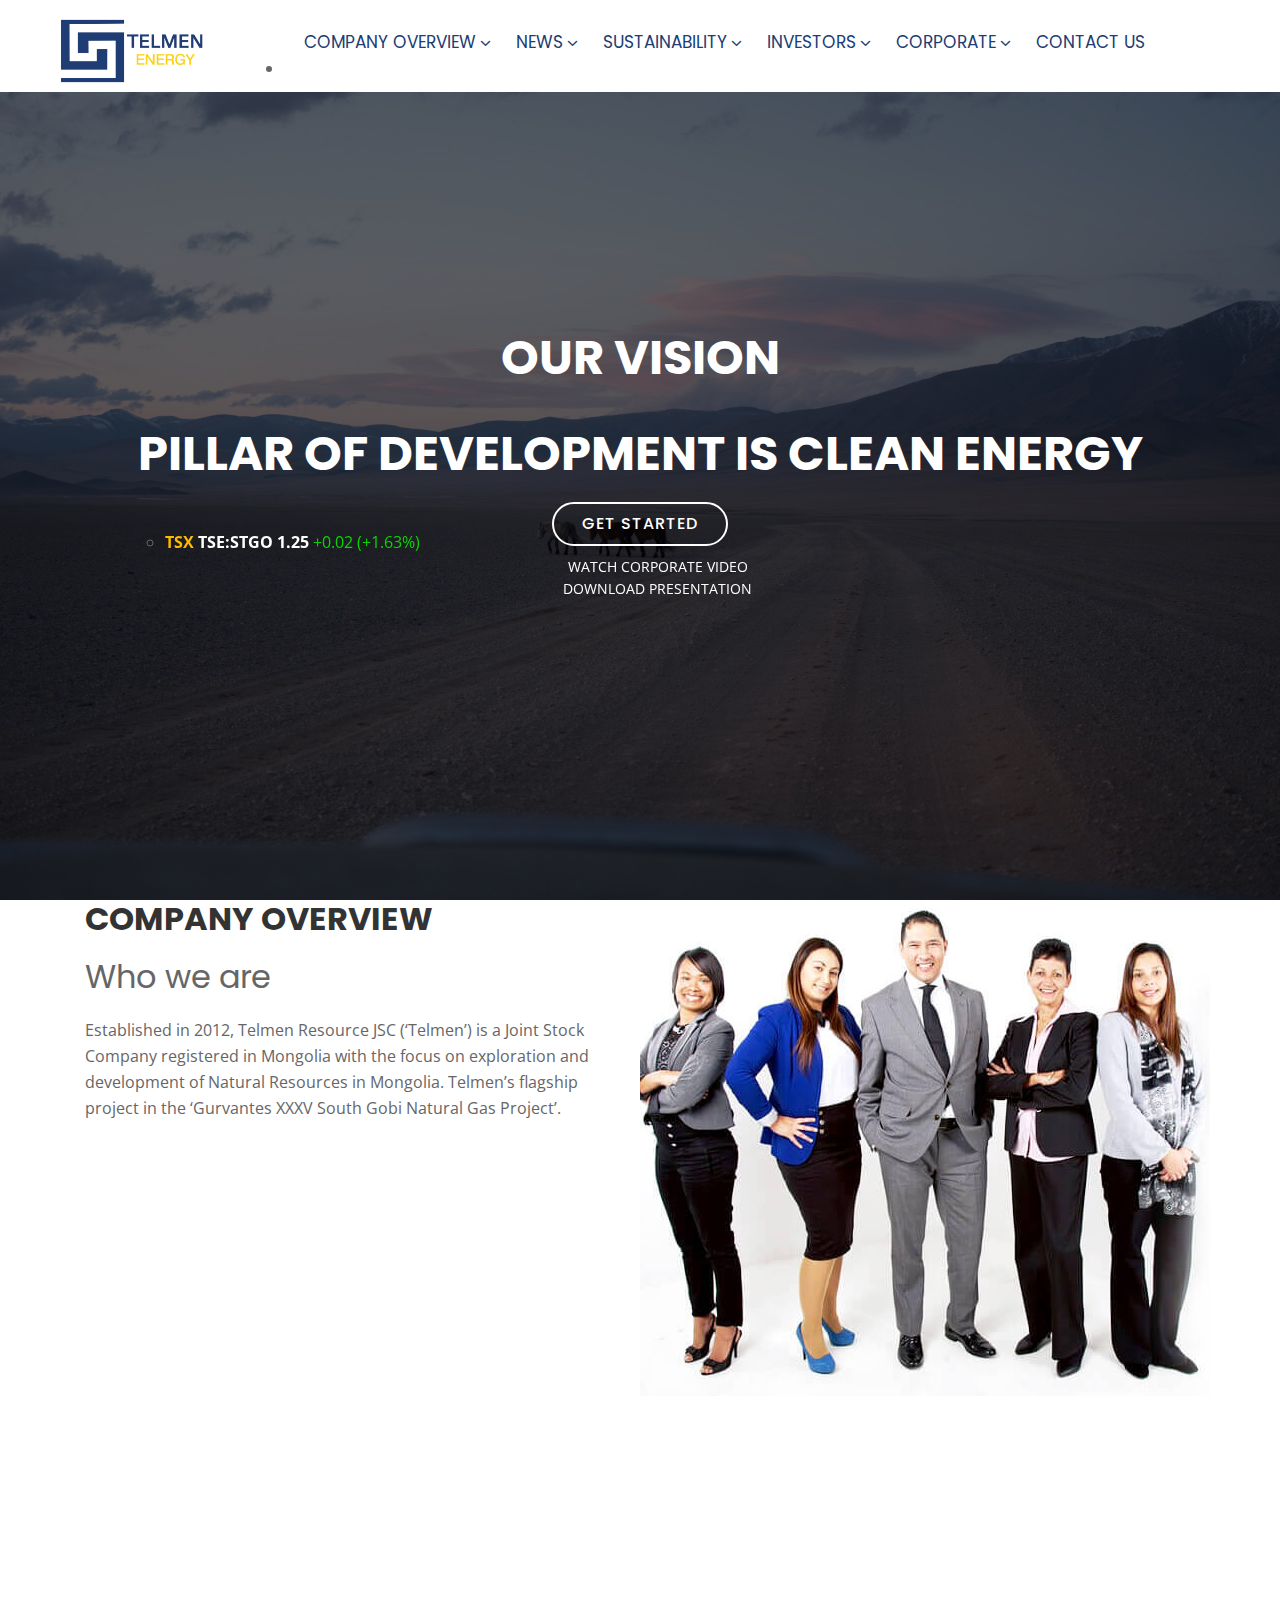
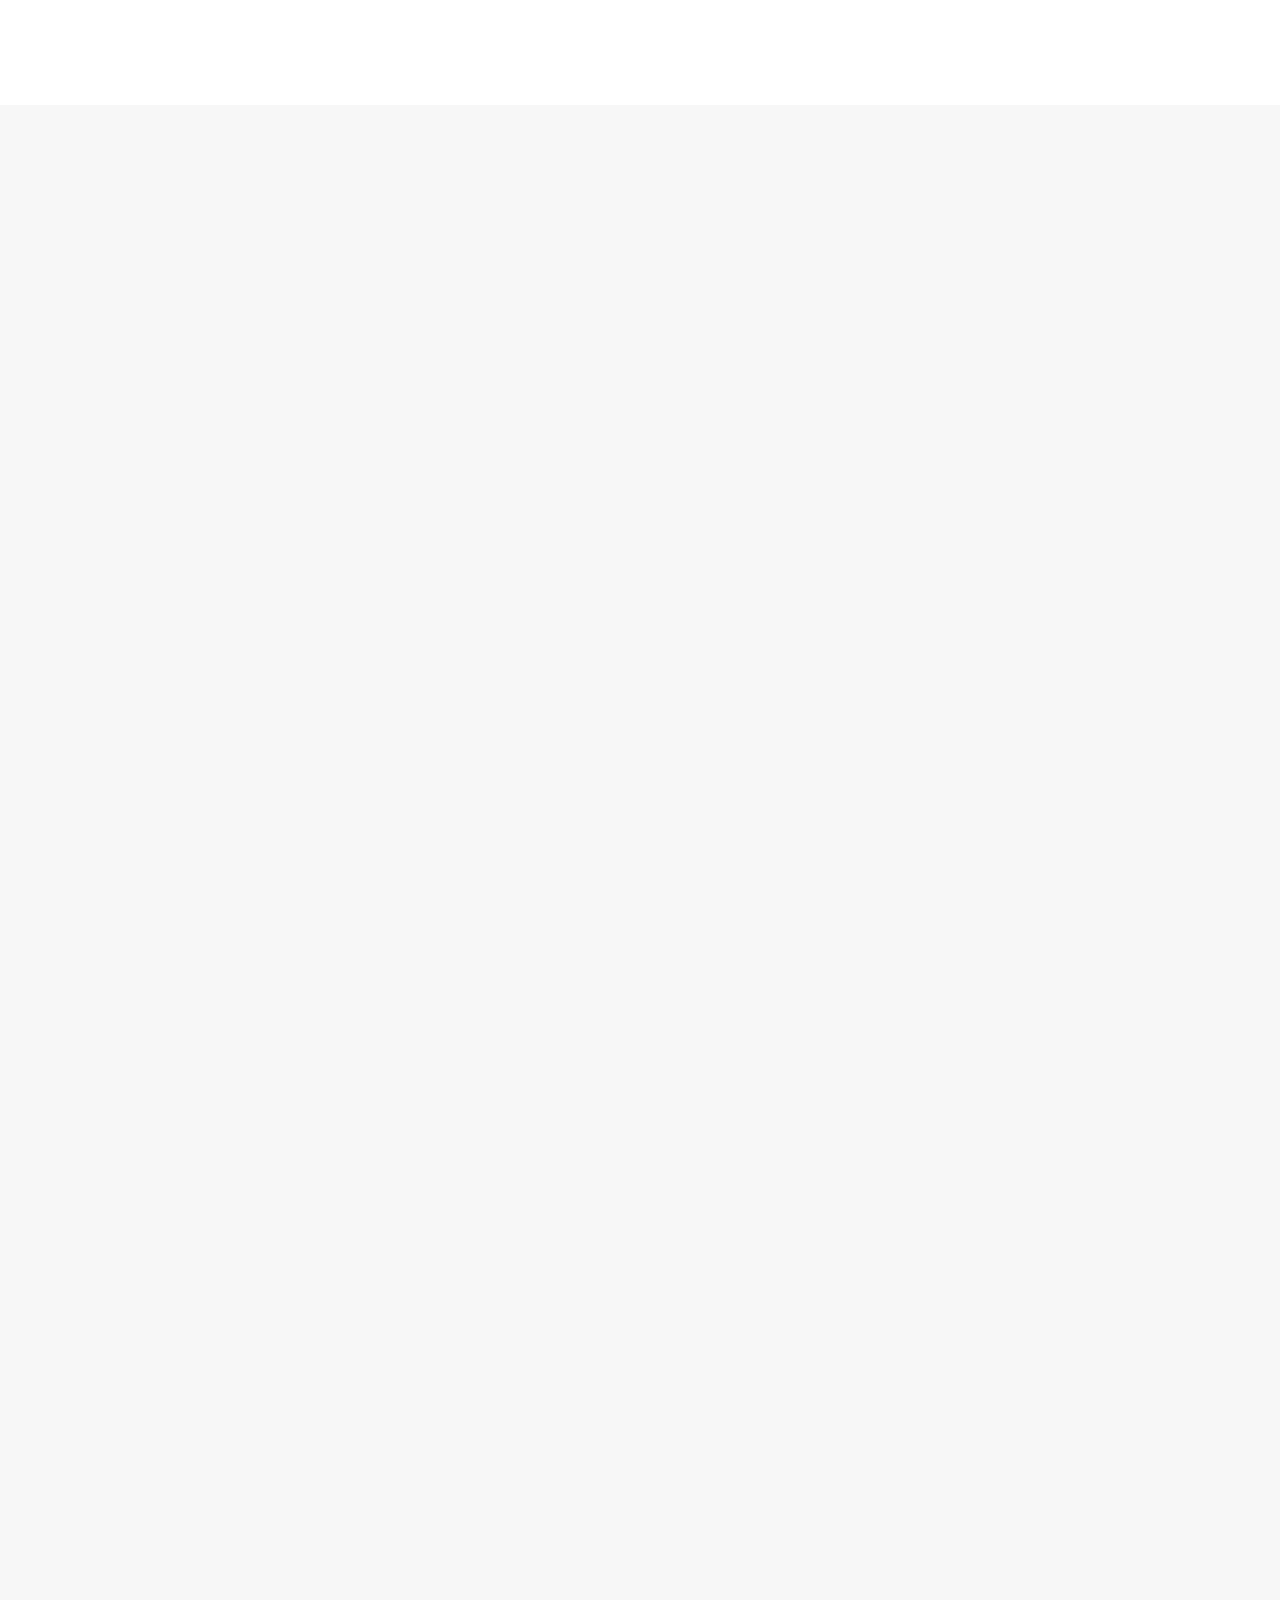
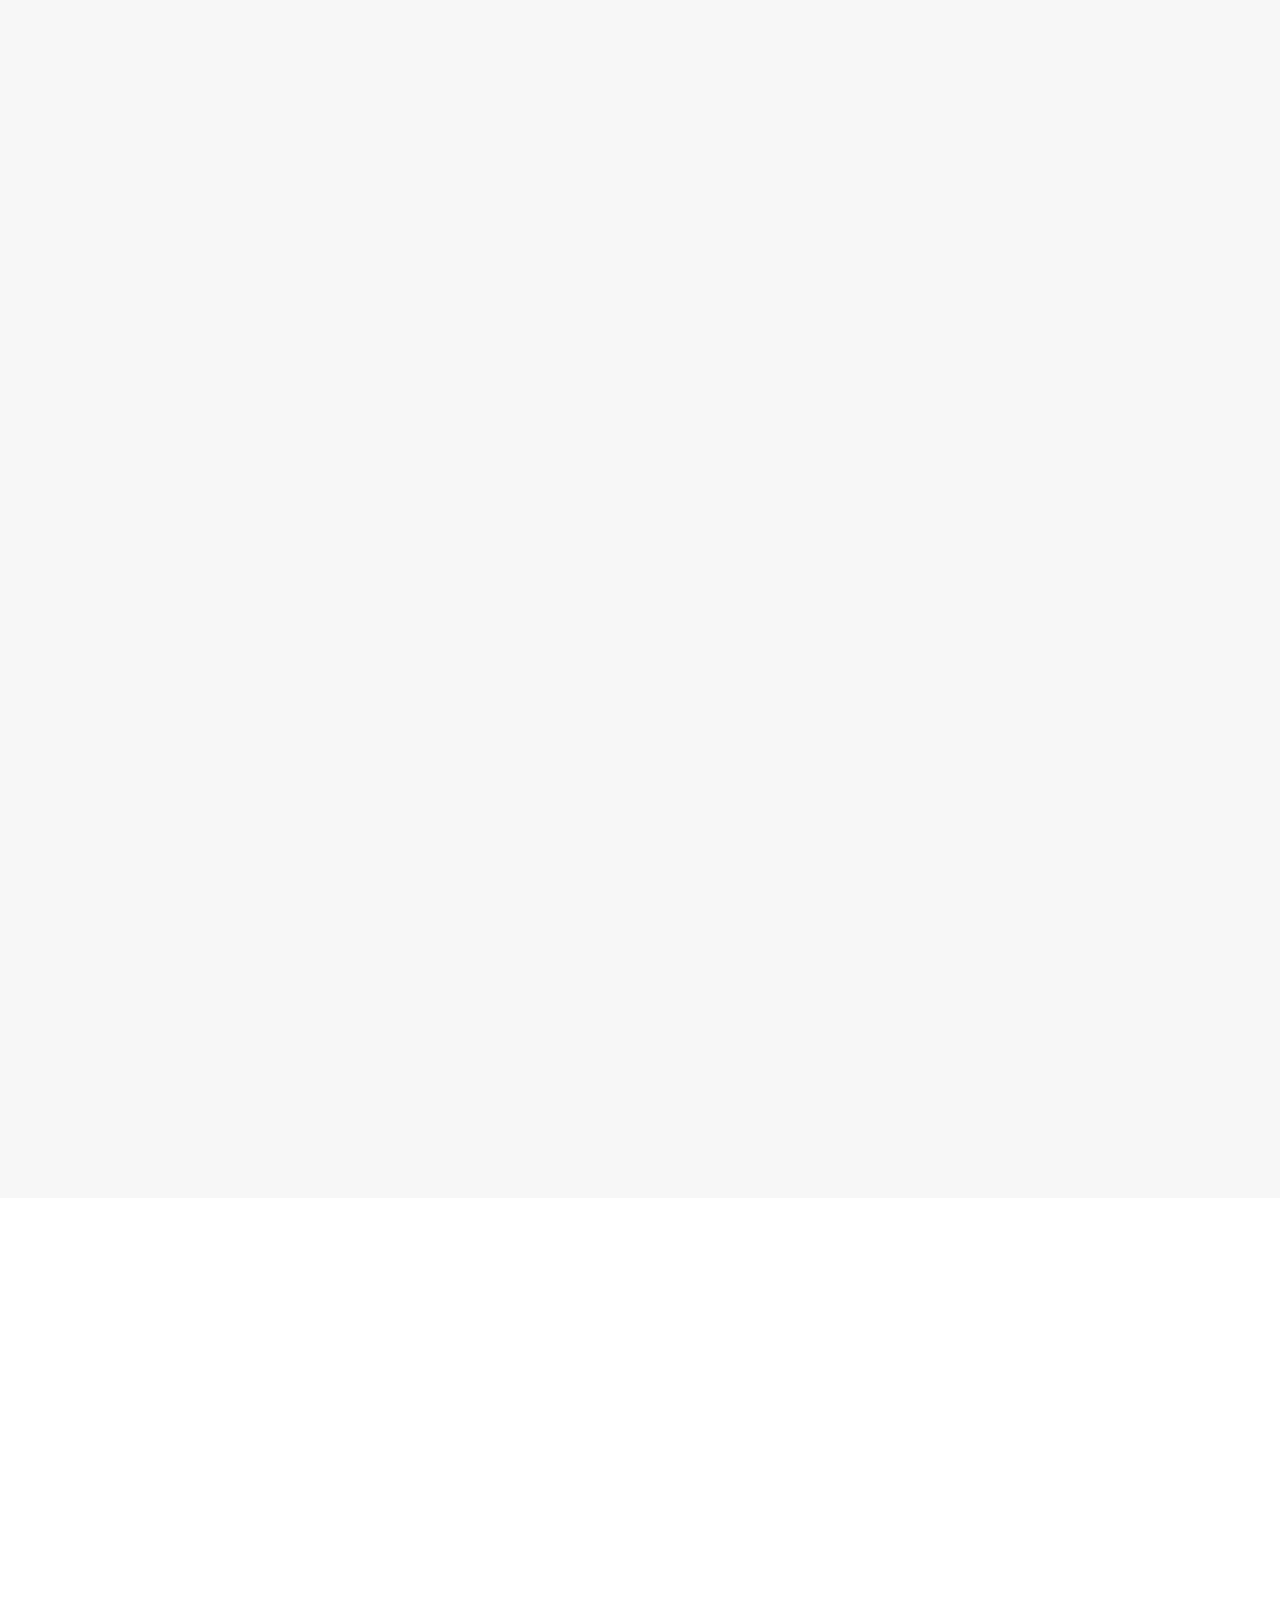
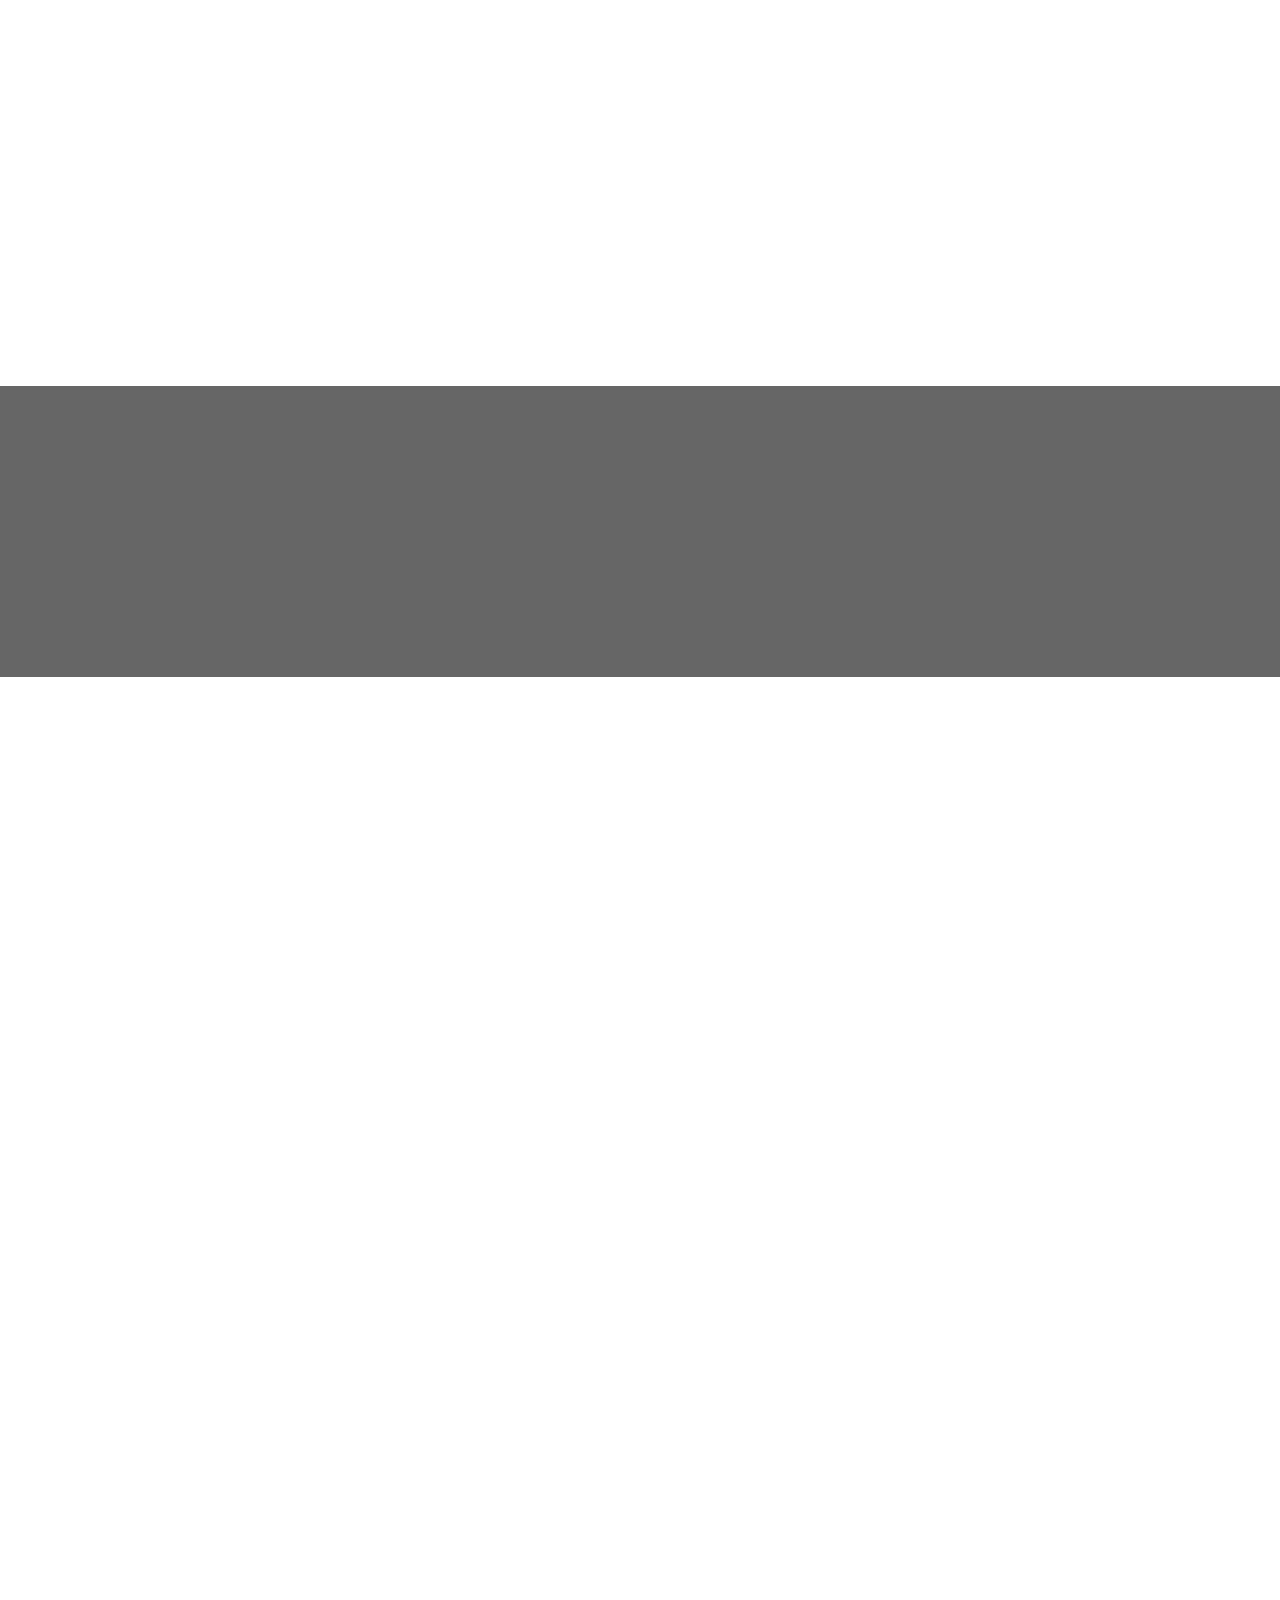
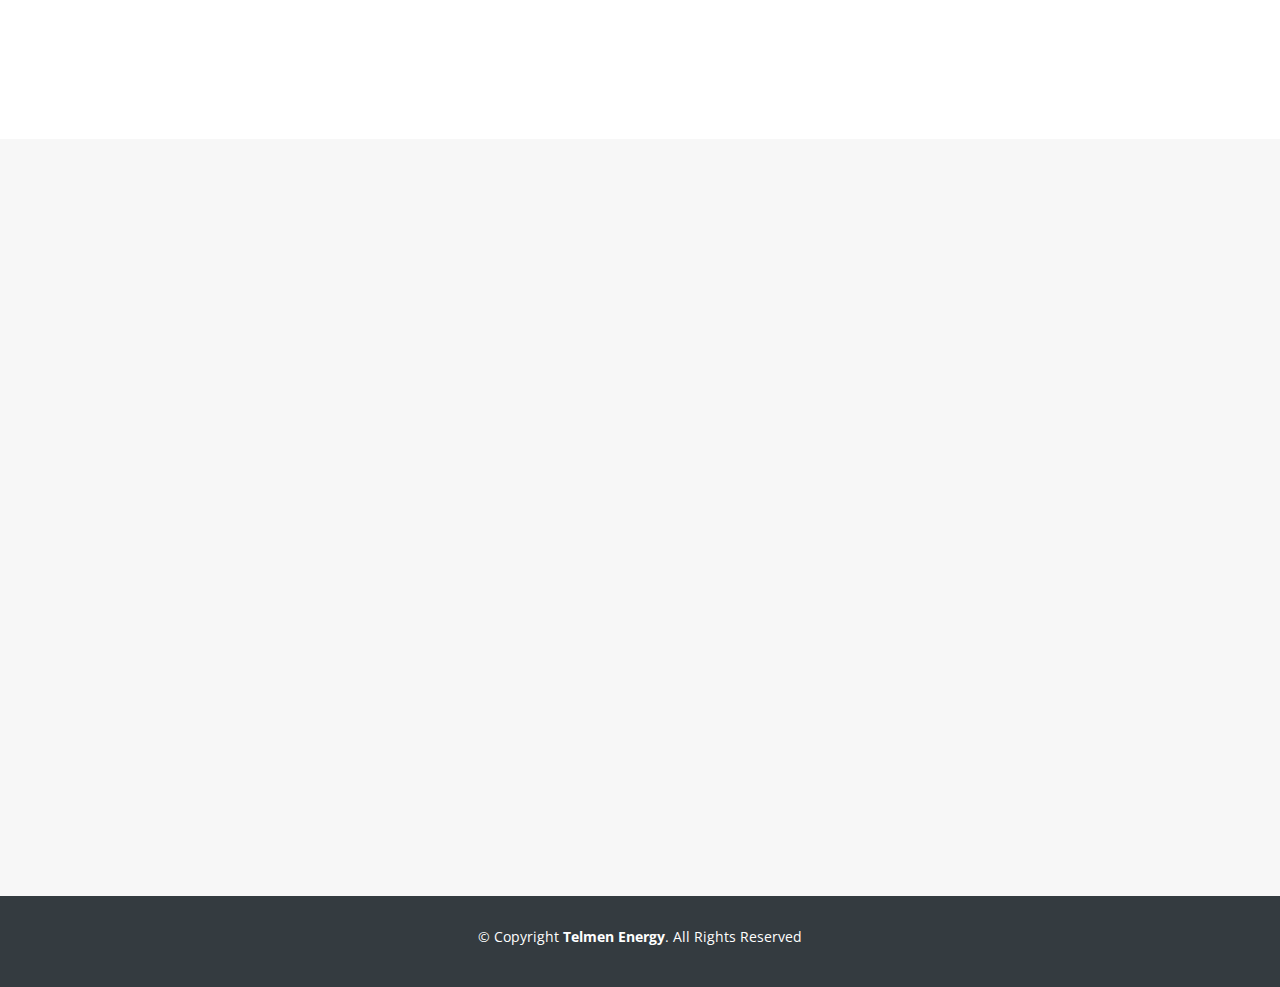
<file: index.html>
<!DOCTYPE html>
<html lang="en">
<head>
  <meta charset="utf-8">
  <title>Telmen Energy - HOME</title>
  <meta content="width=device-width, initial-scale=1.0" name="viewport">
  <meta content="" name="keywords">
  <meta content="" name="description">

  <!-- Favicons -->
  <link href="img//image/Resource/Telmen Resource JSC_files/cropped-telmen-resource-gold-2.png" rel="icon">
  <link href="img/apple-touch-icon.png" rel="apple-touch-icon">

  <!-- Google Fonts -->
  <link href="https://fonts.googleapis.com/css?family=Open+Sans:300,300i,400,400i,700,700i|Poppins:300,400,500,700" rel="stylesheet">

  <!-- Bootstrap CSS File -->
  <link href="lib/bootstrap/css/bootstrap.min.css" rel="stylesheet">

  <!-- Libraries CSS Files -->
  <link href="lib/font-awesome/css/font-awesome.min.css" rel="stylesheet">
  <link href="lib/animate/animate.min.css" rel="stylesheet">

  <!-- Main Stylesheet File -->
  <link href="css/style.css" rel="stylesheet">

  <!-- =======================================================
    Theme Name: Regna
    Theme URL: https://bootstrapmade.com/regna-bootstrap-onepage-template/
    Author: BootstrapMade.com
    License: https://bootstrapmade.com/license/
  ======================================================= -->
</head>

<body>
  <div id="Action_bar">
		<div class="container">
			<div class="column one">
			
				<ul class="contact_details">
					

				</ul>
				
				<ul class="social"><div class="stock-ticker-wrapper " data-stockticker_symbols="TSE:STGO" data-stockticker_show="name" data-stockticker_number_format="sd" data-stockticker_decimals="2" data-stockticker_static="1" data-stockticker_class="" data-stockticker_speed="50" data-stockticker_empty="true" data-stockticker_duplicate="false"><ul class="stock_ticker  static"><li class="plus"><span class="sqitem" title="TSE:STGO (Canadian/Toronto Securities Exchange, Volume 11340, Last trade 2021-10-05 US/Eastern)"><span style="font-family: 'Open Sans', sans-serif; font-weight: 700; color:#ffb900">TSX</span> <span style="font-weight: 700; color:#ffffff">TSE:STGO 1.25</span> +0.02 (+1.63%)</span></li></ul></div></ul>
        
			</div>
      
		</div>
    
	</div>
  <!-- <header><div class="asx-1">
    <h6>
      TSX TSE:STGO 1.25 +0.02 (+1.63%)
    </h6>
  </div></header>
   -->
  <!--==========================
  Header
  ============================-->
  <header id="header">
    <div class="container">

      <div id="logo" class="pull-left">
        <a href="index.html"><img src="img/image/Resource/Telmen-energy-hewtee-logo.png" height="100" alt="" title="" /></img></a>
        <!-- Uncomment below if you prefer to use a text logo -->
        <!--<h1><a href="#hero">Regna</a></h1>-->
      </div>

      <nav id="nav-menu-container">
        <ul class="nav-menu">
          <li class="menu-active"><a href="#hero"></a></li>
          <li>
            <li class="menu-has-children"><a href="#about">Company OVERVIEW</a>
              <ul>
                <li><a href="#">Social Responsibility</a></li>
                <li><a href="#">Environment</a></li>
                <li><a href="#">Health and Safety</a></li>
                <li><a href="#">Mongolia</a></li>
                
              </ul>
            </li>
          </li>
          <li>
            <li class="menu-has-children"><a href="#">News</a>
              <ul>
                <li><a href="#portfolio">News</a></li>
                <li><a href="#">Media</a></li>
                
              </ul>
            </li></li>
            
          <li>
            <li class="menu-has-children"><a href="#services">Sustainability</a>
              <ul>
                <li><a href="#">Social Responsibility</a></li>
                <li><a href="#">Environment</a></li>
                <li><a href="#">Health and Safety</a></li>
                <li><a href="#">Mongolia</a></li>
                
              </ul>
            </li>
          </li>
          <li>
            <li class="menu-has-children"><a href="#services">Investors</a>
              <ul>
                <li><a href="#">Investment Highlights</a></li>
                <li><a href="#">Presentations</a></li>
                <li><a href="#">Financial</a></li>
                <li><a href="#">Technical Report</a></li>
                <li><a href="#">Analyst Coverage</a></li>
                <li><a href="#">Media Coverage</a></li>
                <li><a href="#">ESTMA</a></li>
                
              </ul>
            </li>
          </li>
          <li><li class="menu-has-children"><a href="#services">Corporate</a>
            <ul>
              <li><a href="#">Telmen Resource JSC</a></li>
              <li><a href="#">Board of Directors</a></li>
              <li><a href="#">Management</a></li>
              
              <li><a href="#">Governance</a></li>
             
            </ul>
            
            
          </li></li>
          
          <!-- <li class="menu-has-children"><a href="">Drop Down</a>
            <ul> -->
              <!-- <li><a href="dropdown1.html">Drop Down 1</a></li> -->
              <!-- <li class="menu-has-children"><a href="#">Drop Down 2</a>
                <ul>
                  <li><a href="#">Deep Drop Down 1</a></li>
                  <li><a href="#">Deep Drop Down 2</a></li>
                  <li><a href="#">Deep Drop Down 3</a></li>
                  <li><a href="#">Deep Drop Down 4</a></li>
                  <li><a href="#">Deep Drop Down 5</a></li>
                </ul>
              </li> -->
              <!-- <li><a href="#">Drop Down 3</a></li>
              <li><a href="#">Drop Down 4</a></li>
              <li><a href="#">Drop Down 5</a></li>
            </ul> -->
          </li>
          <li><a href="#contact">Contact Us</a></li>

        </ul>
        <li class="menu-has-children"><a href="#">Search</a><div id="et_top_search">
          <span id="et_search_icon"></span>
        </div></a>
      </nav><!-- #nav-menu-container -->
    </div>
  </header><!-- #header -->

  <!--==========================
    Hero Section
  ============================-->
  <section id="hero">
    <div class="hero-container">
      <h1>OUR VISION</h1>
      <h1>PILLAR OF DEVELOPMENT IS <span>
        CLEAN ENERGY
      </span></h1>
      <a href="#about" class="btn-get-started">Get Started</a>
      <div class="tp-caption tp-layer-selectable " id="slide-17-layer-11" data-x="['left','left','left','left']" data-hoffset="['400','320','330','115']" data-y="['top','middle','middle','middle']" data-voffset="['704','149','92','62']" data-fontsize="['14','14','14','12']" data-width="none" data-height="none" data-whitespace="nowrap" data-type="text" data-responsive_offset="on" data-responsive="off" data-frames="[{&quot;delay&quot;:10,&quot;speed&quot;:300,&quot;frame&quot;:&quot;0&quot;,&quot;from&quot;:&quot;opacity:0;&quot;,&quot;to&quot;:&quot;o:1;&quot;,&quot;ease&quot;:&quot;Power3.easeInOut&quot;},{&quot;delay&quot;:&quot;wait&quot;,&quot;speed&quot;:300,&quot;frame&quot;:&quot;999&quot;,&quot;to&quot;:&quot;opacity:0;&quot;,&quot;ease&quot;:&quot;Power3.easeInOut&quot;}]" data-textalign="['left','inherit','inherit','inherit']" data-paddingtop="[0,0,0,0]" data-paddingright="[0,0,0,0]" data-paddingbottom="[0,0,0,0]" data-paddingleft="[35,35,35,35]" style="z-index: 11; white-space: nowrap; font-size: 14px; line-height: 22px; font-weight: 400; color: rgb(255, 255, 255); letter-spacing: 0px; font-family: &quot;Open Sans&quot;; visibility: inherit; transition: none 0s ease 0s; text-align: left; border-width: 0px; margin: 0px; padding: 0px 0px 0px 35px; min-height: 0px; min-width: 0px; max-height: none; max-width: none; opacity: 1; transform: matrix3d(1, 0, 0, 0, 0, 1, 0, 0, 0, 0, 1, 0, 0, 0, 0, 1); transform-origin: 50% 50% 0px;"><a class="" href="https://youtu.be/Hn8Noq86LRg" rel="lightbox" data-type="iframe">WATCH CORPORATE VIDEO</a> </div>
      <div class="tp-caption tp-layer-selectable " id="slide-17-layer-12" data-x="['left','left','left','left']" data-hoffset="['80','70','70','115']" data-y="['top','middle','middle','middle']" data-voffset="['704','149','92','32']" data-fontsize="['14','14','14','12']" data-width="none" data-height="none" data-whitespace="nowrap" data-type="text" data-responsive_offset="on" data-responsive="off" data-frames="[{&quot;delay&quot;:10,&quot;speed&quot;:300,&quot;frame&quot;:&quot;0&quot;,&quot;from&quot;:&quot;opacity:0;&quot;,&quot;to&quot;:&quot;o:1;&quot;,&quot;ease&quot;:&quot;Power3.easeInOut&quot;},{&quot;delay&quot;:&quot;wait&quot;,&quot;speed&quot;:300,&quot;frame&quot;:&quot;999&quot;,&quot;to&quot;:&quot;opacity:0;&quot;,&quot;ease&quot;:&quot;Power3.easeInOut&quot;}]" data-textalign="['left','inherit','inherit','inherit']" data-paddingtop="[0,0,0,0]" data-paddingright="[0,0,0,0]" data-paddingbottom="[0,0,0,0]" data-paddingleft="[35,35,35,35]" style="z-index: 12; white-space: nowrap; font-size: 14px; line-height: 22px; font-weight: 400; color: rgb(255, 255, 255); letter-spacing: 0px; font-family: &quot;Open Sans&quot;; visibility: inherit; transition: none 0s ease 0s; text-align: left; border-width: 0px; margin: 0px; padding: 0px 0px 0px 35px; min-height: 0px; min-width: 0px; max-height: none; max-width: none; opacity: 1; transform: matrix3d(1, 0, 0, 0, 0, 1, 0, 0, 0, 0, 1, 0, 0, 0, 0, 1); transform-origin: 50% 50% 0px;"><a href="https://steppegold.com/content/uploads/2021/04/STGO-Investor-Deck-April-2021-Stifel.pdf" target="_blank">DOWNLOAD PRESENTATION</a> </div>
    </div>
  </section><!-- #hero -->

  <main id="main">

    <!--==========================
      About Us Section
    ============================-->
    <section id="about">
      <div class="container">
        <div class="row about-container">

          <div class="col-lg-6 content order-lg-1 order-2">
            <h2 class="title">COMPANY OVERVIEW</h2>
            <h2>Who we are</h2>
            <p>
              Established in 2012, Telmen Resource JSC (‘Telmen’) is a Joint Stock Company registered in Mongolia with the focus on exploration and development of Natural Resources in Mongolia. Telmen’s flagship project in the ‘Gurvantes XXXV South Gobi Natural Gas Project’.
            </p>

            <div class="icon-box wow fadeInUp">
              <div class="icon"><i class="fa fa-shopping-bag"></i></div>
              <h4 class="title"><a href="">Natural Gas</a></h4>
              <p class="description">Coal seam gas is natural gas. Coal seam gas (CSG) is primarily methane – a colourless and odourless gas, found in coal deposits formed over millions of years from fallen trees and other plant matter Natural gas is a cleaner-burning fuel than coal, emitting about half as much carbon dioxide when used for power generation. Natural gas also supports renewable energy sources like wind and solar, by providing peak power in times of high demand.</p>
            </div>

            <div class="icon-box wow fadeInUp" data-wow-delay="0.2s">
              <div class="icon"><i class="fa fa-photo"></i></div>
              <h4 class="title"><a href="">Mongolia</a></h4>
              <p class="description">Over the past 25 years, Mongolia has transformed into a vibrant democracy with three times the level of GDP per capita and increasing school enrollments, and dramatic declines in maternal and child mortality. With vast agricultural and mineral resources and an increasingly educated population, Mongolia’s long-term development prospects are bright.</p>
            </div>

            <div class="icon-box wow fadeInUp" data-wow-delay="0.4s">
              <div class="icon"><i class="fa fa-bar-chart"></i></div>
              <h4 class="title"><a href="">Dolor Sitema</a></h4>
              <p class="description">Minim veniam, quis nostrud exercitation ullamco laboris nisi ut aliquip ex ea commodo consequat tarad limino ata</p>
            </div>

          </div>

          <div class="col-lg-6 background order-lg-2 order-1 wow fadeInRight"></div>
        </div>

      </div>
    </section><!-- #about -->

    <!--==========================
      Portfolio Section
    ============================-->
    <section id="portfolio">
      <div class="container wow fadeInUp">
        <div class="section-header">
          <h3 class="section-title">News</h3>
          <p class="section-description">Sed ut perspiciatis unde omnis iste natus error sit voluptatem accusantium doloremque</p>
        </div>
        <div class="row">

          <div class="col-lg-12">
            <ul id="portfolio-flters">
              <li data-filter=".filter-app, .filter-card, .filter-logo, .filter-web" class="filter-active">All</li>
              <li data-filter=".filter-app">App</li>
              <li data-filter=".filter-card">Card</li>
              <li data-filter=".filter-logo">Logo</li>
              <li data-filter=".filter-web">Web</li>
            </ul>
          </div>
        </div>

        <div class="row" id="portfolio-wrapper">
          <div class="col-lg-3 col-md-6 portfolio-item filter-app">
            <a href="">
              <img src="img/portfolio/app1.jpg" alt="">
              <div class="details">
                <h4>App 1</h4>
                <span>Alored dono par</span>
              </div>
            </a>
          </div>

          <div class="col-lg-3 col-md-6 portfolio-item filter-web">
            <a href="">
              <img src="img/portfolio/web2.jpg" alt="">
              <div class="details">
                <h4>Web 2</h4>
                <span>Alored dono par</span>
              </div>
            </a>
          </div>

          <div class="col-lg-3 col-md-6 portfolio-item filter-app">
            <a href="">
              <img src="img/portfolio/app3.jpg" alt="">
              <div class="details">
                <h4>App 3</h4>
                <span>Alored dono par</span>
              </div>
            </a>
          </div>

          <div class="col-lg-3 col-md-6 portfolio-item filter-card">
            <a href="">
              <img src="img/portfolio/card1.jpg" alt="">
              <div class="details">
                <h4>Card 1</h4>
                <span>Alored dono par</span>
              </div>
            </a>
          </div>

          <div class="col-lg-3 col-md-6 portfolio-item filter-card">
            <a href="">
              <img src="img/portfolio/card2.jpg" alt="">
              <div class="details">
                <h4>Card 2</h4>
                <span>Alored dono par</span>
              </div>
            </a>
          </div>

          <div class="col-lg-3 col-md-6 portfolio-item filter-web">
            <a href="">
              <img src="img/portfolio/web3.jpg" alt="">
              <div class="details">
                <h4>Web 3</h4>
                <span>Alored dono par</span>
              </div>
            </a>
          </div>

          <div class="col-lg-3 col-md-6 portfolio-item filter-card">
            <a href="">
              <img src="img/portfolio/card3.jpg" alt="">
              <div class="details">
                <h4>Card 3</h4>
                <span>Alored dono par</span>
              </div>
            </a>
          </div>

          <div class="col-lg-3 col-md-6 portfolio-item filter-app">
            <a href="">
              <img src="img/portfolio/app2.jpg" alt="">
              <div class="details">
                <h4>App 2</h4>
                <span>Alored dono par</span>
              </div>
            </a>
          </div>

          <div class="col-lg-3 col-md-6 portfolio-item filter-logo">
            <a href="">
              <img src="img/portfolio/logo1.jpg" alt="">
              <div class="details">
                <h4>Logo 1</h4>
                <span>Alored dono par</span>
              </div>
            </a>
          </div>

          <div class="col-lg-3 col-md-6 portfolio-item filter-logo">
            <a href="">
              <img src="img/portfolio/logo3.jpg" alt="">
              <div class="details">
                <h4>Logo 3</h4>
                <span>Alored dono par</span>
              </div>
            </a>
          </div>

          <div class="col-lg-3 col-md-6 portfolio-item filter-web">
            <a href="">
              <img src="img/portfolio/web1.jpg" alt="">
              <div class="details">
                <h4>Web 1</h4>
                <span>Alored dono par</span>
              </div>
            </a>
          </div>

          <div class="col-lg-3 col-md-6 portfolio-item filter-logo">
            <a href="">
              <img src="img/portfolio/logo2.jpg" alt="">
              <div class="details">
                <h4>Logo 2</h4>
                <span>Alored dono par</span>
              </div>
            </a>
          </div>

        </div>

      </div>
    </section>


    <!--==========================
      Facts Section
    ============================-->
    <section id="facts">
      <div class="container wow fadeIn">
        <div class="section-header">
          <h3 class="section-title">GURVANTES XXXV SOUTH GOBI NATURAL GAS PROJECT</h3>
          <p class="section-description"><h2>Tenement</h2></p>
          <li>Prospecting area located in South Gobi Basin and covers an area of 10,000 km2</li>
          <li>Prospecting License granted 21st January 2019 for a term of 3 years.</li>
          <div class="map-1"><img src="/img/image/Resource/fig.1-1_general-location-plan_cbm_flat.jpg" height="500px"  width="780px"   alt=""  >
          </div>
          <p class="section-description"><h2>Geology</h2></p>
          <li>World class coal basin
          </li>
        <li>Large coal resource
          </li>
        <li>Multiple thick, high quality bituminous, coal seams at depths suitable for CSG generation.</li>  
          <div class="map-2"><img src="/img/image/Resource/fig.2-1_geological-map-from-lkhundev2013_flat.jpg" alt=""></div>
               
        </div>
        <div class="row counters">

  				<div class="col-lg-3 col-6 text-center">
            <span data-toggle="counter-up">0</span>
            <p>Clients</p>
  				</div>

          <div class="col-lg-3 col-6 text-center">
            <span data-toggle="counter-up">0</span>
            <p>Projects</p>
  				</div>

          <div class="col-lg-3 col-6 text-center">
            <span data-toggle="counter-up">0</span>
            <p>Hours </p>
  				</div>

          <div class="col-lg-3 col-6 text-center">
            <span data-toggle="counter-up">0</span>
            <p> Workers</p>
  				</div>

  			</div>

      </div>
    </section><!-- #facts -->

    <!--==========================
      Services Section
    ============================-->
    <section id="services">
      <div class="container wow fadeIn">
        <div class="section-header">
          <h3 class="section-title">Services</h3>
          <p class="section-description">Sed ut perspiciatis unde omnis iste natus error sit voluptatem accusantium doloremque</p>
        </div>
        <div class="row">
          <div class="col-lg-4 col-md-6 wow fadeInUp" data-wow-delay="0.2s">
            <div class="box">
              <div class="icon"><a href=""><i class="fa fa-desktop"></i></a></div>
              <h4 class="title"><a href="">DISCOVERY</a></h4>
              <p class="description">Elixir made Mongolia’s first gas discovery in 2020, booked the first contingent resources in 2021 and has signed a MOU with the Government of Mongolia to seek to commercialise this through the country’s first gas fired electricity generator.</p>
            </div>
          </div>
          <div class="col-lg-4 col-md-6 wow fadeInUp" data-wow-delay="0.4s">
            <div class="box">
              <div class="icon"><a href=""><i class="fa fa-bar-chart"></i></a></div>
              <h4 class="title"><a href="">PROGRAMS</a></h4>
              <p class="description">The Company’s current 2021 exploration and appraisal program now includes around 20 wells, 500 kilometers of 2D seismic and a first stage production test.</p>
            </div>
          </div>
          <div class="col-lg-4 col-md-6 wow fadeInUp" data-wow-delay="0.6s">
            <div class="box">
              <div class="icon"><a href=""><i class="fa fa-paper-plane"></i></a></div>
              <h4 class="title"><a href="">EXPERTISE</a></h4>
              <p class="description">Low cost, safe and experienced Operator – with deep CSG expertise from Australia being transmitted to our increasingly experienced team in Mongolia.</p>
            </div>
          </div>

          <div class="col-lg-4 col-md-6 wow fadeInUp" data-wow-delay="0.2s">
            <div class="box">
              <div class="icon"><a href=""><i class="fa fa-photo"></i></a></div>
              <h4 class="title"><a href="">MARKETS</a></h4>
              <p class="description">In addition to an initial (expandable) generation project, Mongolia has multiple market channels for gas, both local and export. The locational advantages are reinforced by geo-politics.</p>
            </div>
          </div>
          <div class="col-lg-4 col-md-6 wow fadeInUp" data-wow-delay="0.4s">
            <div class="box">
              <div class="icon"><a href=""><i class="fa fa-road"></i></a></div>
              <h4 class="title"><a href="">GURVANTES XXXV PROJECT</a></h4>
              <p class="description">Read more about Elixir Energy’s ‘Gurvantes Project in Mongolia.</p>
            </div>
          </div>
          <div class="col-lg-4 col-md-6 wow fadeInUp" data-wow-delay="0.6s">
            <div class="box">
              <div class="icon"><a href=""><i class="fa fa-shopping-bag"></i></a></div>
              <h4 class="title"><a href="">Eiusmod Tempor</a></h4>
              <p class="description">Et harum quidem rerum facilis est et expedita distinctio. Nam libero tempore, cum soluta nobis est eligendi</p>
            </div>
          </div>
        </div>

      </div>
    </section><!-- #services -->

    <!--==========================
    Call To Action Section
    ============================-->
    <section id="call-to-action">
      <div class="container wow fadeIn">
        <div class="row">
          <div class="col-lg-9 text-center text-lg-left">
            <h3 class="cta-title">Call To Action</h3>
            <p class="cta-text"> Duis aute irure dolor in reprehenderit in voluptate velit esse cillum dolore eu fugiat nulla pariatur. Excepteur sint occaecat cupidatat non proident, sunt in culpa qui officia deserunt mollit anim id est laborum.</p>
          </div>
          <div class="col-lg-3 cta-btn-container text-center">
            <a class="cta-btn align-middle" href="#">Call To Action</a>
          </div>
        </div>

      </div>
    </section><!-- #call-to-action -->

    
    <!--==========================
      Team Section
    ============================-->
    <section id="team">
      <div class="container wow fadeInUp">
        <div class="section-header">
          <h3 class="section-title">MANAGEMENT</h3>
          <p class="section-description"><h2></h2>Lorem, ipsum dolor sit amet consectetur adipisicing elit. Quae dolor distinctio ipsa possimus quo eaque sequi quam nesciunt, quaerat eius.</p>
        </div>
        <div class="row">
          <div class="col-lg-3 col-md-6">
            <div class="member">
              <div class="pic"><img src="img/team-1.jpg" alt=""></div>
              <h4>TSETSEN Zantav</h4>
              <span>Chairman and Executive Director</span>
              <div class="social">
                <a href=""><i class="fa fa-twitter"></i></a>
                <a href="https://www.facebook.com/Tsetsen.Z"><i class="fa fa-facebook"></i></a>
                <a href=""><i class="fa fa-google-plus"></i></a>
                <a href=""><i class="fa fa-linkedin"></i></a>
              </div>
            </div>
          </div>

          <div class="col-lg-3 col-md-6">
            <div class="member">
              <div class="pic"><img src="img/image/Resource/1618496684481.jpg" height="210px" alt=""></div>
              <h4>GANZORIG Vanchig</h4>
              <span>Chief Executive Officer and Managing Director</span>
              <div class="social">
                <a href=""><i class="fa fa-twitter"></i></a>
                <a href="https://www.facebook.com/Hardrock1985"><i class="fa fa-facebook"></i></a>
                <a href=""><i class="fa fa-google-plus"></i></a>
                <a href=""><i class="fa fa-linkedin"></i></a>
              </div>
            </div>
          </div>

          <div class="col-lg-3 col-md-6">
            <div class="member">
              <div class="pic"><img src="img/image/Resource/brendan-stats.png" height="210px" alt=""></div>
              <h4>BRENDAN Stats</h4>
              <span>Technical Director</span>
              <div class="social">
                <a href=""><i class="fa fa-twitter"></i></a>
                <a href=""><i class="fa fa-facebook"></i></a>
                <a href=""><i class="fa fa-google-plus"></i></a>
                <a href=""><i class="fa fa-linkedin"></i></a>
              </div>
            </div>
          </div>

          <div class="col-lg-3 col-md-6">
            <div class="member">
              <div class="pic"><img src="img/image/Resource/bilguun-ochirbat-operations-manager.jpg"height="210px alt=""></div>
              <h4>BILGUUN Ochirbat</h4>
              <span>Operations Manager</span>
              <div class="social">
                <a href=""><i class="fa fa-twitter"></i></a>
                <a href=""><i class="fa fa-facebook"></i></a>
                <a href=""><i class="fa fa-google-plus"></i></a>
                <a href=""><i class="fa fa-linkedin"></i></a>
              </div>
            </div>
            
          </div>
          <div class="col-lg-3 col-md-6">
            <div class="member">
              <div class="pic"><img src="img/image/Resource/javkhlan-otgonkhuu.png"height="210px alt=""></div>
              <h4>JAVKHLAN Otgonkhuu</h4>
              <span>Senior Geologist</span>
              <div class="social">
                <a href=""><i class="fa fa-twitter"></i></a>
                <a href=""><i class="fa fa-facebook"></i></a>
                <a href=""><i class="fa fa-google-plus"></i></a>
                <a href=""><i class="fa fa-linkedin"></i></a>
              </div>
            </div>
            
          </div>
        </div>

      </div>
    </section><!-- #team -->

    <!--==========================
      Contact Section
    ============================-->
    <section id="contact">
      <div class="container wow fadeInUp">
        <div class="section-header">
          <h3 class="section-title">Contact Us</h3>
          <p class="section-description">Sed ut perspiciatis unde omnis iste natus error sit voluptatem accusantium doloremque</p>
        </div>
      </div>

      <!-- Uncomment below if you wan to use dynamic maps -->
      <!-- <iframe src="https://www.google.com/maps/place/Niislel+shopping+mall/@47.9089635,106.9442497,18.56z/data=!4m13!1m7!3m6!1s0x89c24fa5d33f083b:0xc80b8f06e177fe62!2sNew+York,+NY,+USA!3b1!8m2!3d40.7127753!4d-74.0059728!3m4!1s0x5d9693fe7f5aab3b:0x47b62ff22383734d!8m2!3d47.9091275!4d106.9451136?hl=en-US" width="100%" height="380" frameborder="0" style="border:0" allowfullscreen></iframe> -->
      <!-- <iframe src="https://www.google.com/maps/embed?pb=!1m18!1m12!1m3!1d803.5432610658995!2d106.9447589719931!3d47.90901011193672!2m3!1f0!2f0!3f0!3m2!1i1024!2i768!4f13.1!3m3!1m2!1s0x5d96938a9becd771%3A0xe8b2c219e919c593!2z0J3QuNC50YHQu9GN0Lsg0YXRg9C00LDQu9C00LDQsNC90Ysg0YLTqdCy!5e1!3m2!1smn!2smn!4v1633406313582!5m2!1smn!2smn" width="100%" height="380" style="border:0;" allowfullscreen="" loading="lazy"></iframe> -->

      <div class="container wow fadeInUp mt-5">
        <div class="row justify-content-center">

          <div class="col-lg-3 col-md-4">

            <div class="info">
              <div>
                <i class="fa fa-map-marker"></i>
                <p>Mongolian office - 9th floor, Niislel office, 14th khoroo, 14th khoroolol, Namiyanju street,<br>Bayanmzurkh District, Ulaanbaatar,Mongolia</p>
              </div>
              <div>
                <i class="fa fa-map-marker"></i>
                <p>Australian office - 56 Francis Street Bondi Beach, Sydney<br>NSW Australia, 2026</p>
              </div>

              <div>
                <i class="fa fa-envelope"></i>
                <p>info@telmenresource.com</p>
              </div>

              <div>
                <i class="fa fa-phone"></i>
                <p>+976 70155517</p>
              </div>
            </div>

            <div class="social-links">
              <a href="#" class="twitter"><i class="fa fa-twitter"></i></a>
              <a href="#" class="facebook"><i class="fa fa-facebook"></i></a>
              <a href="#" class="instagram"><i class="fa fa-instagram"></i></a>
              <a href="#" class="google-plus"><i class="fa fa-google-plus"></i></a>
              <a href="#" class="linkedin"><i class="fa fa-linkedin"></i></a>
            </div>
            
          </div>

          <div class="col-lg-5 col-md-8">
            <div class="form">
              <div id="sendmessage">Your message has been sent. Thank you!</div>
              <div id="errormessage"></div>
              <form action="" method="post" role="form" class="contactForm">
                <div class="form-group">
                  <input type="text" name="name" class="form-control" id="name" placeholder="Your Name" data-rule="minlen:4" data-msg="Please enter at least 4 chars" />
                  <div class="validation"></div>
                </div>
                <div class="form-group">
                  <input type="email" class="form-control" name="email" id="email" placeholder="Your Email" data-rule="email" data-msg="Please enter a valid email" />
                  <div class="validation"></div>
                </div>
                <div class="form-group">
                  <input type="text" class="form-control" name="subject" id="subject" placeholder="Subject" data-rule="minlen:4" data-msg="Please enter at least 8 chars of subject" />
                  <div class="validation"></div>
                </div>
                <div class="form-group">
                  <textarea class="form-control" name="message" rows="5" data-rule="required" data-msg="Please write something for us" placeholder="Message"></textarea>
                  <div class="validation"></div>
                </div>
                <div class="text-center"><button type="submit">Send Message</button></div>
                <div class="col-lg-6 content order - lg - 2 order - 1 wow fadeInRight" style="visibility: visible; animation-name: fadeInRigth;">
                  <img src="/img/image/Resource/Telmen-energy-hewtee-logo.png" height="150px" right alt="">
                </div>
              </form>
            </div>
          </div>
          

        </div>

      </div>
    </section><!-- #contact -->

  </main>

  <!--==========================
    Footer
  ============================-->
  <footer id="footer">
    <div class="footer-top">
      <div class="container">

      </div>
    </div>

    <div class="container">
      <div class="copyright">
        &copy; Copyright <strong>Telmen Energy</strong>. All Rights Reserved
      </div>
      <div class="credits">
        <!--
          All the links in the footer should remain intact.
          You can delete the links only if you purchased the pro version.
          Licensing information: https://bootstrapmade.com/license/
          Purchase the pro version with working PHP/AJAX contact form: https://bootstrapmade.com/buy/?theme=Regna
        -->
        <!-- Designed by <a href="https://bootstrapmade.com/">BootstrapMade</a> -->
      </div>
    </div>
  </footer><!-- #footer -->

  <a href="#" class="back-to-top"><i class="fa fa-chevron-up"></i></a>

  <!-- JavaScript Libraries -->
  <script src="lib/jquery/jquery.min.js"></script>
  <script src="lib/jquery/jquery-migrate.min.js"></script>
  <script src="lib/bootstrap/js/bootstrap.bundle.min.js"></script>
  <script src="lib/easing/easing.min.js"></script>
  <script src="lib/wow/wow.min.js"></script>
  <script src="lib/waypoints/waypoints.min.js"></script>
  <script src="lib/counterup/counterup.min.js"></script>
  <script src="lib/superfish/hoverIntent.js"></script>
  <script src="lib/superfish/superfish.min.js"></script>

  <!-- Contact Form JavaScript File -->
  <script src="contactform/contactform.js"></script>

  <!-- Template Main Javascript File -->
  <script src="js/main.js"></script>

</body>
</html>
</file>
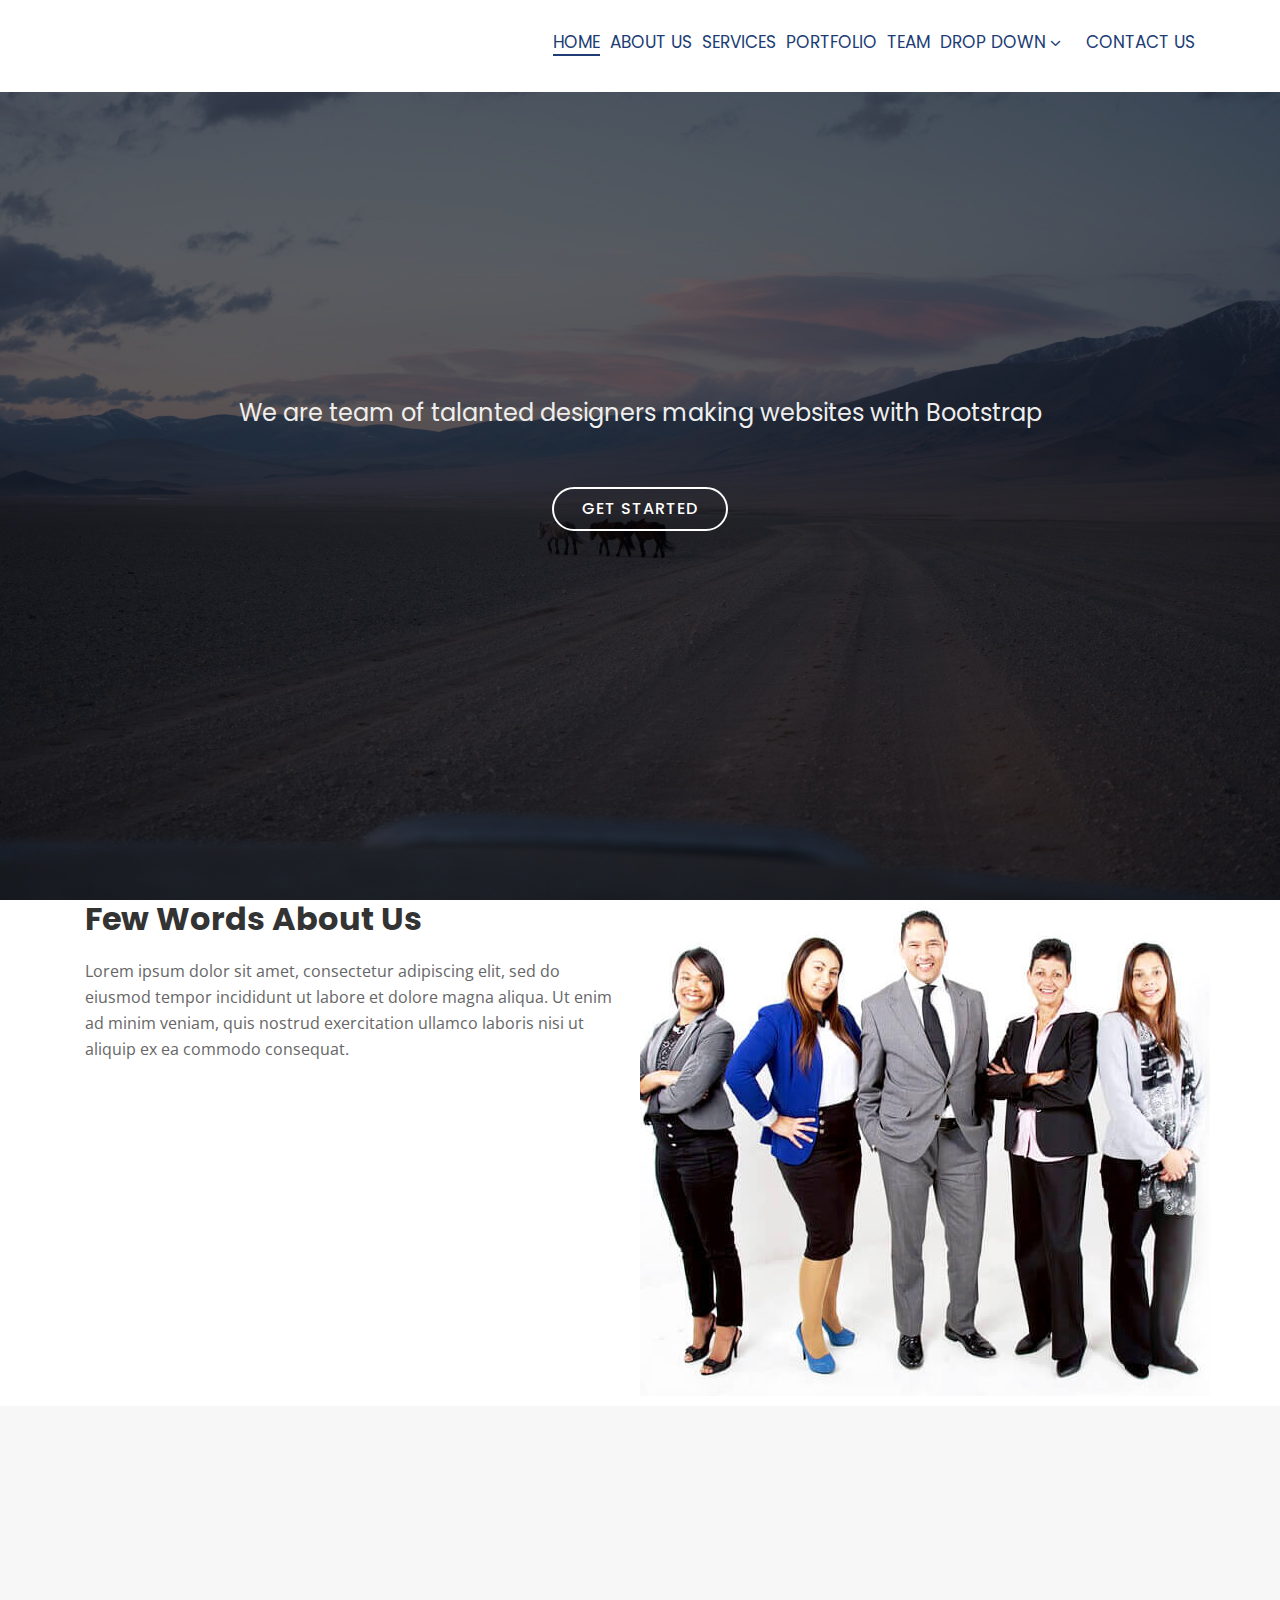
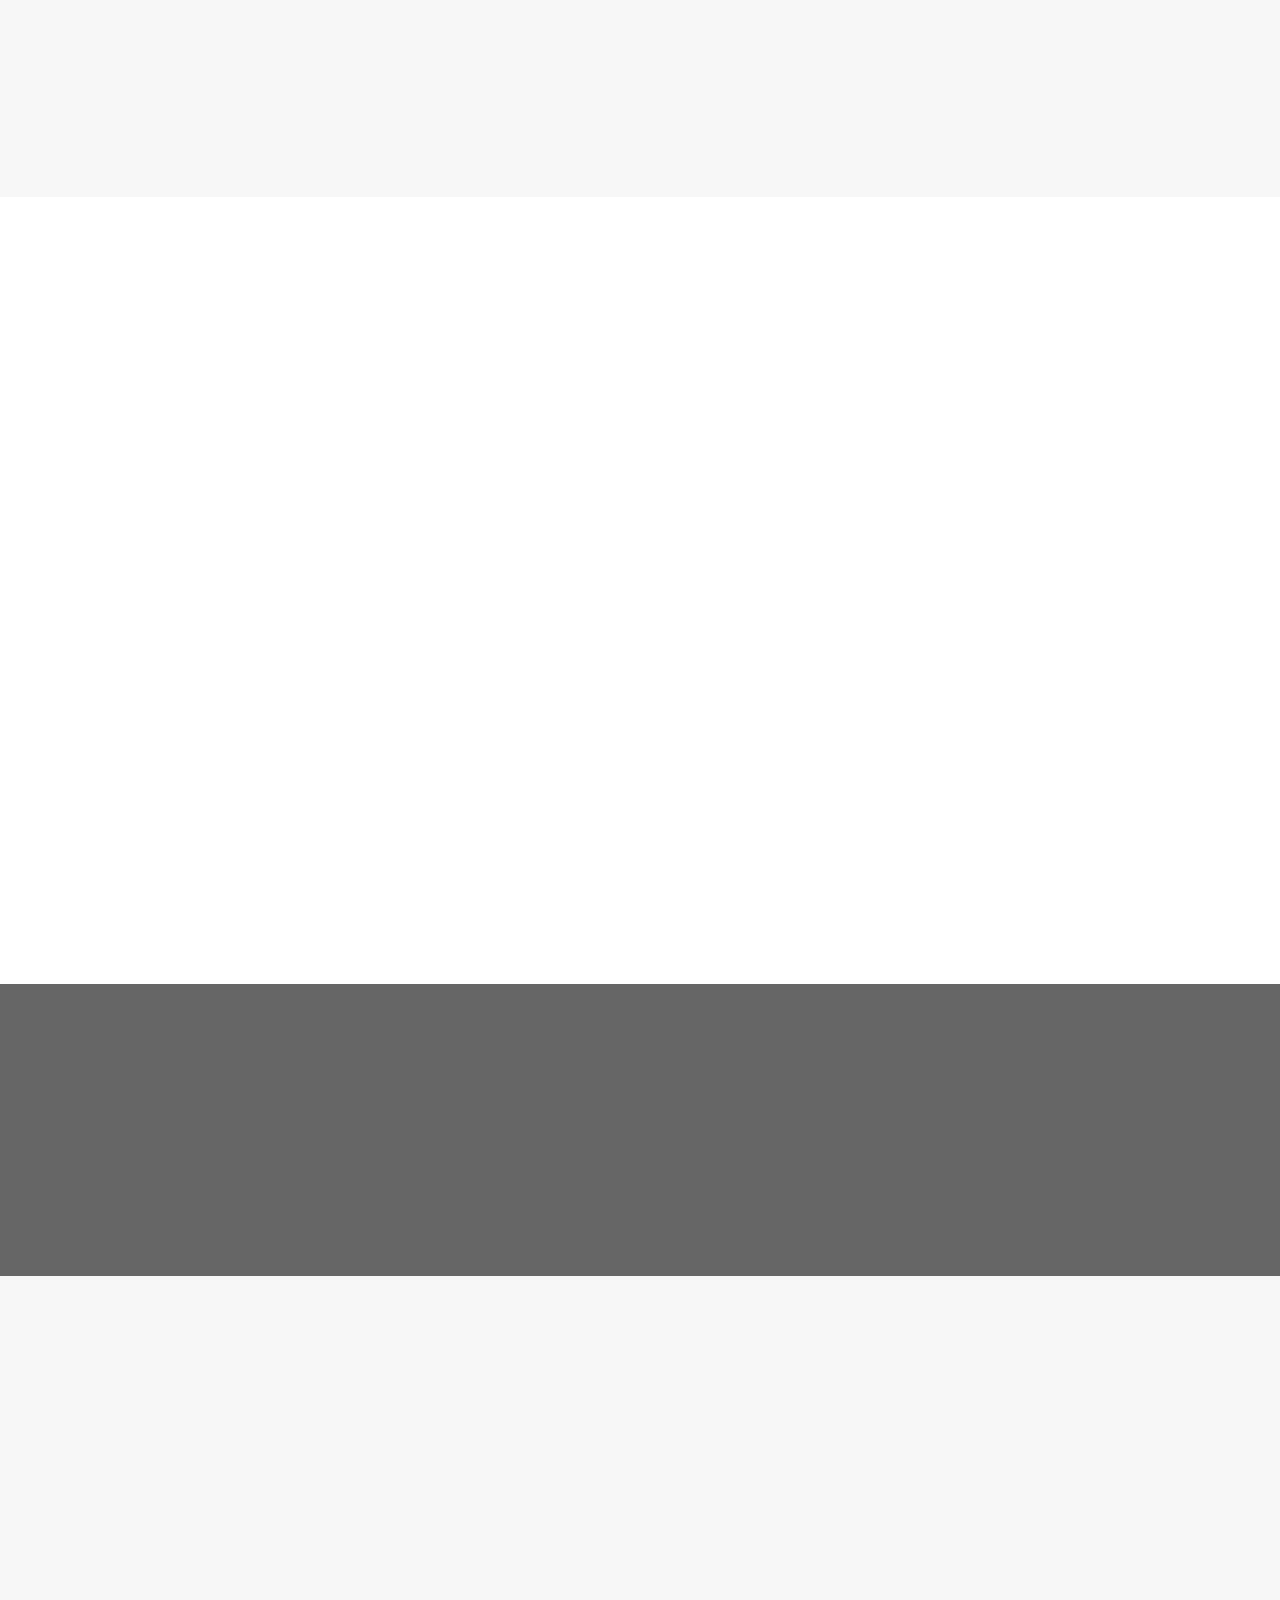
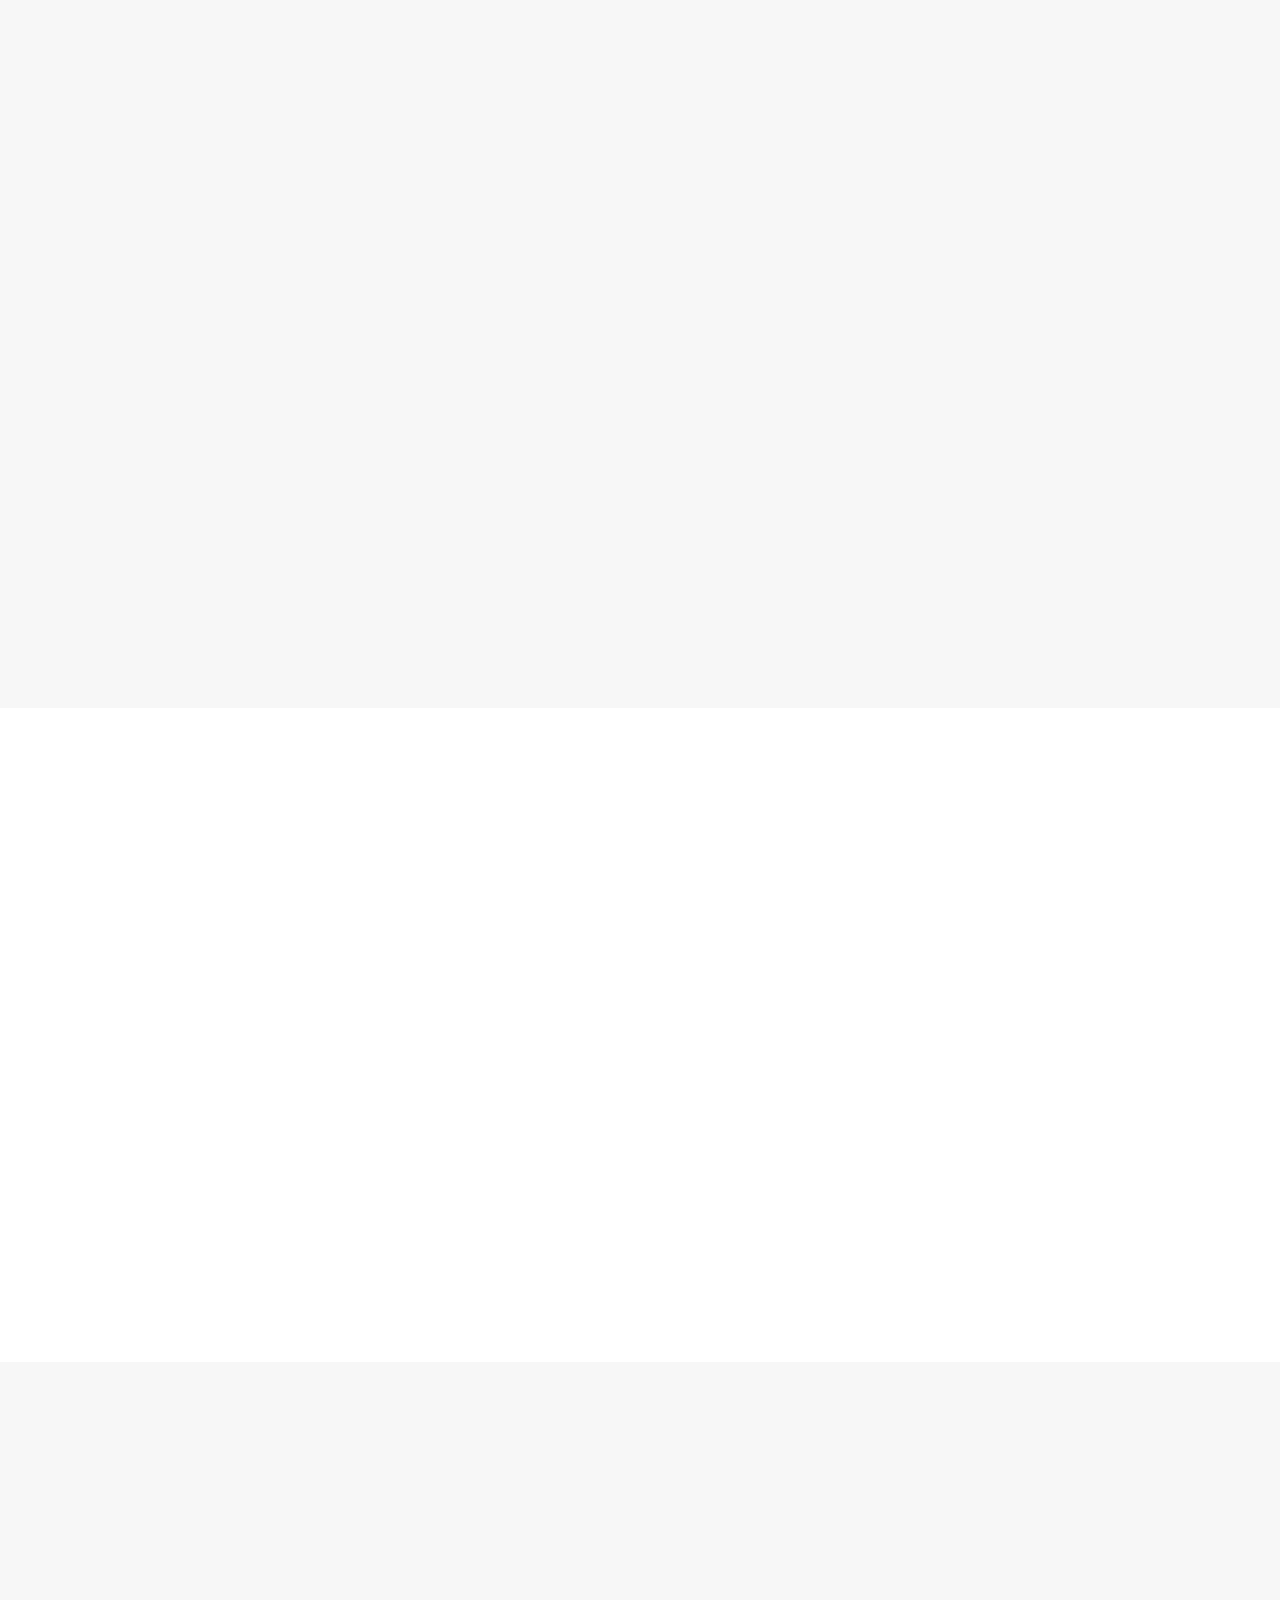
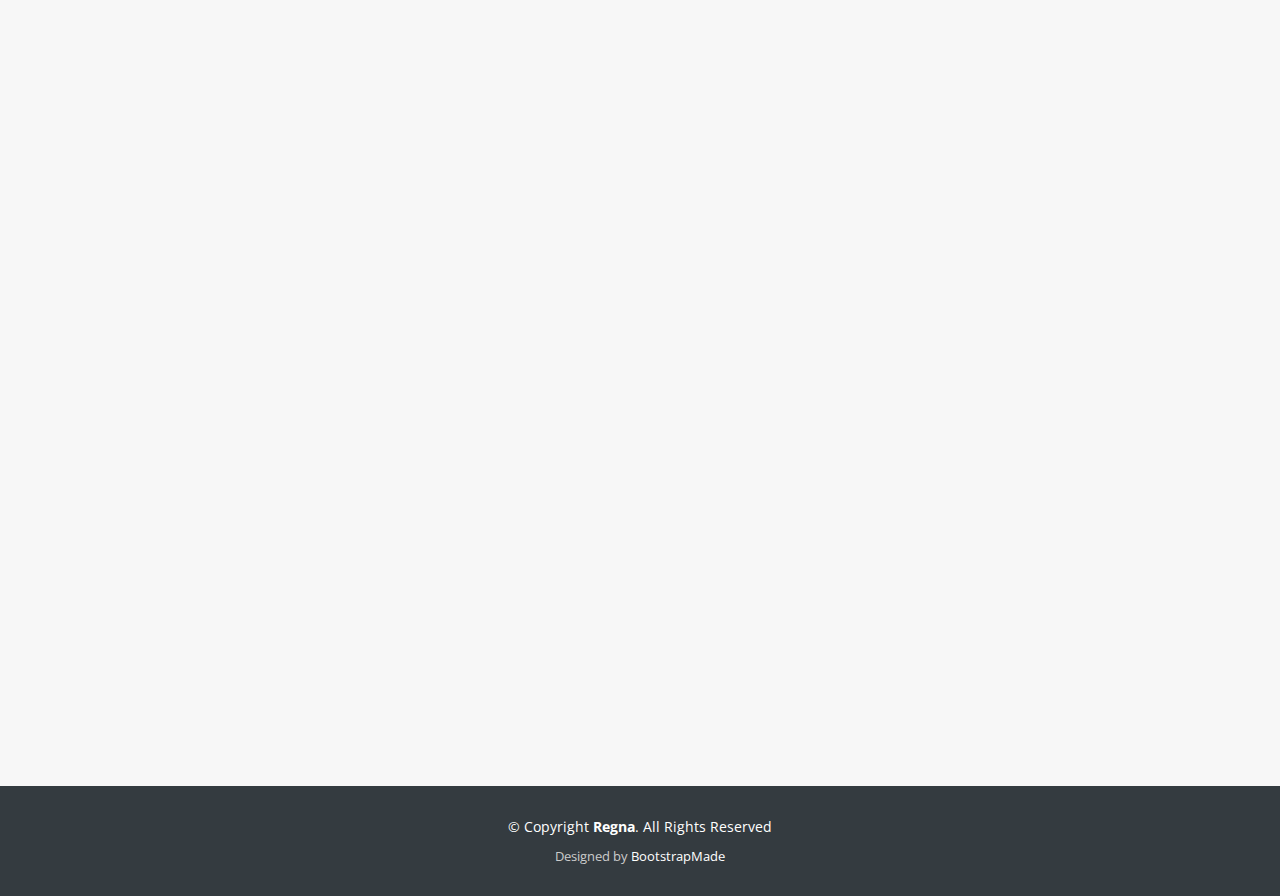
<file: dropdown1.html>
<!DOCTYPE html>
<html lang="en">
<head>
  <meta charset="utf-8">
  <title>Regna Bootstrap Template</title>
  <meta content="width=device-width, initial-scale=1.0" name="viewport">
  <meta content="" name="keywords">
  <meta content="" name="description">

  <!-- Favicons -->
  <link href="img/image/Resource/Telmen - Bosoo mn - Copy.tif" rel="icon">
  <link href="img/apple-touch-icon.png" rel="apple-touch-icon">

  <!-- Google Fonts -->
  <link href="https://fonts.googleapis.com/css?family=Open+Sans:300,300i,400,400i,700,700i|Poppins:300,400,500,700" rel="stylesheet">

  <!-- Bootstrap CSS File -->
  <link href="lib/bootstrap/css/bootstrap.min.css" rel="stylesheet">

  <!-- Libraries CSS Files -->
  <link href="lib/font-awesome/css/font-awesome.min.css" rel="stylesheet">
  <link href="lib/animate/animate.min.css" rel="stylesheet">

  <!-- Main Stylesheet File -->
  <link href="css/style.css" rel="stylesheet">

  <!-- =======================================================
    Theme Name: Regna
    Theme URL: https://bootstrapmade.com/regna-bootstrap-onepage-template/
    Author: BootstrapMade.com
    License: https://bootstrapmade.com/license/
  ======================================================= -->
</head>

<body>

  <!--==========================
  Header
  ============================-->
  <header id="header">
    <div class="container">

      <div id="logo" class="pull-left">
        <a href="index.html"><img src="img/logo.png" alt="" title="" /></img></a>
        <!-- Uncomment below if you prefer to use a text logo -->
        <!--<h1><a href="#hero">Regna</a></h1>-->
      </div>

      <nav id="nav-menu-container">
        <ul class="nav-menu">
          <li class="menu-active"><a href="#hero">Home</a></li>
          <li><a href="#about">About Us</a></li>
          <li><a href="#services">Services</a></li>
          <li><a href="#portfolio">Portfolio</a></li>
          <li><a href="#team">Team</a></li>
          <li class="menu-has-children"><a href="">Drop Down</a>
            <ul>
              <li><a href="#">Drop Down 1</a></li>
              <li class="menu-has-children"><a href="#">Drop Down 2</a>
                <ul>
                  <li><a href="#">Deep Drop Down 1</a></li>
                  <li><a href="#">Deep Drop Down 2</a></li>
                  <li><a href="#">Deep Drop Down 3</a></li>
                  <li><a href="#">Deep Drop Down 4</a></li>
                  <li><a href="#">Deep Drop Down 5</a></li>
                </ul>
              </li>
              <li><a href="#">Drop Down 3</a></li>
              <li><a href="#">Drop Down 4</a></li>
              <li><a href="#">Drop Down 5</a></li>
            </ul>
          </li>
          <li><a href="#contact">Contact Us</a></li>
        </ul>
      </nav><!-- #nav-menu-container -->
    </div>
  </header><!-- #header -->

  <!--==========================
    Hero Section
  ============================-->
  <section id="hero">
    <div class="hero-container">
      <h1></h1>
      <h2>We are team of talanted designers making websites with Bootstrap</h2>
      <a href="#about" class="btn-get-started">Get Started</a>
    </div>
  </section><!-- #hero -->

  <main id="main">

    <!--==========================
      About Us Section
    ============================-->
    <section id="about">
      <div class="container">
        <div class="row about-container">

          <div class="col-lg-6 content order-lg-1 order-2">
            <h2 class="title">Few Words About Us</h2>
            <p>
              Lorem ipsum dolor sit amet, consectetur adipiscing elit, sed do eiusmod tempor incididunt ut labore et dolore magna aliqua. Ut enim ad minim veniam, quis nostrud exercitation ullamco laboris nisi ut aliquip ex ea commodo consequat.
            </p>

            <div class="icon-box wow fadeInUp">
              <div class="icon"><i class="fa fa-shopping-bag"></i></div>
              <h4 class="title"><a href="">Eiusmod Tempor</a></h4>
              <p class="description">Et harum quidem rerum facilis est et expedita distinctio. Nam libero tempore, cum soluta nobis est eligendi</p>
            </div>

            <div class="icon-box wow fadeInUp" data-wow-delay="0.2s">
              <div class="icon"><i class="fa fa-photo"></i></div>
              <h4 class="title"><a href="">Magni Dolores</a></h4>
              <p class="description">Excepteur sint occaecat cupidatat non proident, sunt in culpa qui officia deserunt mollit anim id est laborum</p>
            </div>

            <div class="icon-box wow fadeInUp" data-wow-delay="0.4s">
              <div class="icon"><i class="fa fa-bar-chart"></i></div>
              <h4 class="title"><a href="">Dolor Sitema</a></h4>
              <p class="description">Minim veniam, quis nostrud exercitation ullamco laboris nisi ut aliquip ex ea commodo consequat tarad limino ata</p>
            </div>

          </div>

          <div class="col-lg-6 background order-lg-2 order-1 wow fadeInRight"></div>
        </div>

      </div>
    </section><!-- #about -->

    <!--==========================
      Facts Section
    ============================-->
    <section id="facts">
      <div class="container wow fadeIn">
        <div class="section-header">
          <h3 class="section-title">Facts</h3>
          <p class="section-description">Sed ut perspiciatis unde omnis iste natus error sit voluptatem accusantium doloremque</p>
        </div>
        <div class="row counters">

  				<div class="col-lg-3 col-6 text-center">
            <span data-toggle="counter-up">232</span>
            <p>Clients</p>
  				</div>

          <div class="col-lg-3 col-6 text-center">
            <span data-toggle="counter-up">521</span>
            <p>Projects</p>
  				</div>

          <div class="col-lg-3 col-6 text-center">
            <span data-toggle="counter-up">1,463</span>
            <p>Hours Of Support</p>
  				</div>

          <div class="col-lg-3 col-6 text-center">
            <span data-toggle="counter-up">15</span>
            <p>Hard Workers</p>
  				</div>

  			</div>

      </div>
    </section><!-- #facts -->

    <!--==========================
      Services Section
    ============================-->
    <section id="services">
      <div class="container wow fadeIn">
        <div class="section-header">
          <h3 class="section-title">Services</h3>
          <p class="section-description">Sed ut perspiciatis unde omnis iste natus error sit voluptatem accusantium doloremque</p>
        </div>
        <div class="row">
          <div class="col-lg-4 col-md-6 wow fadeInUp" data-wow-delay="0.2s">
            <div class="box">
              <div class="icon"><a href=""><i class="fa fa-desktop"></i></a></div>
              <h4 class="title"><a href="">Lorem Ipsum</a></h4>
              <p class="description">Voluptatum deleniti atque corrupti quos dolores et quas molestias excepturi sint occaecati cupiditate non provident</p>
            </div>
          </div>
          <div class="col-lg-4 col-md-6 wow fadeInUp" data-wow-delay="0.4s">
            <div class="box">
              <div class="icon"><a href=""><i class="fa fa-bar-chart"></i></a></div>
              <h4 class="title"><a href="">Dolor Sitema</a></h4>
              <p class="description">Minim veniam, quis nostrud exercitation ullamco laboris nisi ut aliquip ex ea commodo consequat tarad limino ata</p>
            </div>
          </div>
          <div class="col-lg-4 col-md-6 wow fadeInUp" data-wow-delay="0.6s">
            <div class="box">
              <div class="icon"><a href=""><i class="fa fa-paper-plane"></i></a></div>
              <h4 class="title"><a href="">Sed ut perspiciatis</a></h4>
              <p class="description">Duis aute irure dolor in reprehenderit in voluptate velit esse cillum dolore eu fugiat nulla pariatur</p>
            </div>
          </div>

          <div class="col-lg-4 col-md-6 wow fadeInUp" data-wow-delay="0.2s">
            <div class="box">
              <div class="icon"><a href=""><i class="fa fa-photo"></i></a></div>
              <h4 class="title"><a href="">Magni Dolores</a></h4>
              <p class="description">Excepteur sint occaecat cupidatat non proident, sunt in culpa qui officia deserunt mollit anim id est laborum</p>
            </div>
          </div>
          <div class="col-lg-4 col-md-6 wow fadeInUp" data-wow-delay="0.4s">
            <div class="box">
              <div class="icon"><a href=""><i class="fa fa-road"></i></a></div>
              <h4 class="title"><a href="">Nemo Enim</a></h4>
              <p class="description">At vero eos et accusamus et iusto odio dignissimos ducimus qui blanditiis praesentium voluptatum deleniti atque</p>
            </div>
          </div>
          <div class="col-lg-4 col-md-6 wow fadeInUp" data-wow-delay="0.6s">
            <div class="box">
              <div class="icon"><a href=""><i class="fa fa-shopping-bag"></i></a></div>
              <h4 class="title"><a href="">Eiusmod Tempor</a></h4>
              <p class="description">Et harum quidem rerum facilis est et expedita distinctio. Nam libero tempore, cum soluta nobis est eligendi</p>
            </div>
          </div>
        </div>

      </div>
    </section><!-- #services -->

    <!--==========================
    Call To Action Section
    ============================-->
    <section id="call-to-action">
      <div class="container wow fadeIn">
        <div class="row">
          <div class="col-lg-9 text-center text-lg-left">
            <h3 class="cta-title">Call To Action</h3>
            <p class="cta-text"> Duis aute irure dolor in reprehenderit in voluptate velit esse cillum dolore eu fugiat nulla pariatur. Excepteur sint occaecat cupidatat non proident, sunt in culpa qui officia deserunt mollit anim id est laborum.</p>
          </div>
          <div class="col-lg-3 cta-btn-container text-center">
            <a class="cta-btn align-middle" href="#">Call To Action</a>
          </div>
        </div>

      </div>
    </section><!-- #call-to-action -->

    <!--==========================
      Portfolio Section
    ============================-->
    <section id="portfolio">
      <div class="container wow fadeInUp">
        <div class="section-header">
          <h3 class="section-title">Portfolio</h3>
          <p class="section-description">Sed ut perspiciatis unde omnis iste natus error sit voluptatem accusantium doloremque</p>
        </div>
        <div class="row">

          <div class="col-lg-12">
            <ul id="portfolio-flters">
              <li data-filter=".filter-app, .filter-card, .filter-logo, .filter-web" class="filter-active">All</li>
              <li data-filter=".filter-app">App</li>
              <li data-filter=".filter-card">Card</li>
              <li data-filter=".filter-logo">Logo</li>
              <li data-filter=".filter-web">Web</li>
            </ul>
          </div>
        </div>

        <div class="row" id="portfolio-wrapper">
          <div class="col-lg-3 col-md-6 portfolio-item filter-app">
            <a href="">
              <img src="img/portfolio/app1.jpg" alt="">
              <div class="details">
                <h4>App 1</h4>
                <span>Alored dono par</span>
              </div>
            </a>
          </div>

          <div class="col-lg-3 col-md-6 portfolio-item filter-web">
            <a href="">
              <img src="img/portfolio/web2.jpg" alt="">
              <div class="details">
                <h4>Web 2</h4>
                <span>Alored dono par</span>
              </div>
            </a>
          </div>

          <div class="col-lg-3 col-md-6 portfolio-item filter-app">
            <a href="">
              <img src="img/portfolio/app3.jpg" alt="">
              <div class="details">
                <h4>App 3</h4>
                <span>Alored dono par</span>
              </div>
            </a>
          </div>

          <div class="col-lg-3 col-md-6 portfolio-item filter-card">
            <a href="">
              <img src="img/portfolio/card1.jpg" alt="">
              <div class="details">
                <h4>Card 1</h4>
                <span>Alored dono par</span>
              </div>
            </a>
          </div>

          <div class="col-lg-3 col-md-6 portfolio-item filter-card">
            <a href="">
              <img src="img/portfolio/card2.jpg" alt="">
              <div class="details">
                <h4>Card 2</h4>
                <span>Alored dono par</span>
              </div>
            </a>
          </div>

          <div class="col-lg-3 col-md-6 portfolio-item filter-web">
            <a href="">
              <img src="img/portfolio/web3.jpg" alt="">
              <div class="details">
                <h4>Web 3</h4>
                <span>Alored dono par</span>
              </div>
            </a>
          </div>

          <div class="col-lg-3 col-md-6 portfolio-item filter-card">
            <a href="">
              <img src="img/portfolio/card3.jpg" alt="">
              <div class="details">
                <h4>Card 3</h4>
                <span>Alored dono par</span>
              </div>
            </a>
          </div>

          <div class="col-lg-3 col-md-6 portfolio-item filter-app">
            <a href="">
              <img src="img/portfolio/app2.jpg" alt="">
              <div class="details">
                <h4>App 2</h4>
                <span>Alored dono par</span>
              </div>
            </a>
          </div>

          <div class="col-lg-3 col-md-6 portfolio-item filter-logo">
            <a href="">
              <img src="img/portfolio/logo1.jpg" alt="">
              <div class="details">
                <h4>Logo 1</h4>
                <span>Alored dono par</span>
              </div>
            </a>
          </div>

          <div class="col-lg-3 col-md-6 portfolio-item filter-logo">
            <a href="">
              <img src="img/portfolio/logo3.jpg" alt="">
              <div class="details">
                <h4>Logo 3</h4>
                <span>Alored dono par</span>
              </div>
            </a>
          </div>

          <div class="col-lg-3 col-md-6 portfolio-item filter-web">
            <a href="">
              <img src="img/portfolio/web1.jpg" alt="">
              <div class="details">
                <h4>Web 1</h4>
                <span>Alored dono par</span>
              </div>
            </a>
          </div>

          <div class="col-lg-3 col-md-6 portfolio-item filter-logo">
            <a href="">
              <img src="img/portfolio/logo2.jpg" alt="">
              <div class="details">
                <h4>Logo 2</h4>
                <span>Alored dono par</span>
              </div>
            </a>
          </div>

        </div>

      </div>
    </section><!-- #portfolio -->

    <!--==========================
      Team Section
    ============================-->
    <section id="team">
      <div class="container wow fadeInUp">
        <div class="section-header">
          <h3 class="section-title">Team</h3>
          <p class="section-description">Sed ut perspiciatis unde omnis iste natus error sit voluptatem accusantium doloremque</p>
        </div>
        <div class="row">
          <div class="col-lg-3 col-md-6">
            <div class="member">
              <div class="pic"><img src="img/team-1.jpg" alt=""></div>
              <h4>Walter White</h4>
              <span>Chief Executive Officer</span>
              <div class="social">
                <a href=""><i class="fa fa-twitter"></i></a>
                <a href=""><i class="fa fa-facebook"></i></a>
                <a href=""><i class="fa fa-google-plus"></i></a>
                <a href=""><i class="fa fa-linkedin"></i></a>
              </div>
            </div>
          </div>

          <div class="col-lg-3 col-md-6">
            <div class="member">
              <div class="pic"><img src="img/team-2.jpg" alt=""></div>
              <h4>Sarah Jhinson</h4>
              <span>Product Manager</span>
              <div class="social">
                <a href=""><i class="fa fa-twitter"></i></a>
                <a href=""><i class="fa fa-facebook"></i></a>
                <a href=""><i class="fa fa-google-plus"></i></a>
                <a href=""><i class="fa fa-linkedin"></i></a>
              </div>
            </div>
          </div>

          <div class="col-lg-3 col-md-6">
            <div class="member">
              <div class="pic"><img src="img/team-3.jpg" alt=""></div>
              <h4>William Anderson</h4>
              <span>CTO</span>
              <div class="social">
                <a href=""><i class="fa fa-twitter"></i></a>
                <a href=""><i class="fa fa-facebook"></i></a>
                <a href=""><i class="fa fa-google-plus"></i></a>
                <a href=""><i class="fa fa-linkedin"></i></a>
              </div>
            </div>
          </div>

          <div class="col-lg-3 col-md-6">
            <div class="member">
              <div class="pic"><img src="img/team-4.jpg" alt=""></div>
              <h4>Amanda Jepson</h4>
              <span>Accountant</span>
              <div class="social">
                <a href=""><i class="fa fa-twitter"></i></a>
                <a href=""><i class="fa fa-facebook"></i></a>
                <a href=""><i class="fa fa-google-plus"></i></a>
                <a href=""><i class="fa fa-linkedin"></i></a>
              </div>
            </div>
          </div>
        </div>

      </div>
    </section><!-- #team -->

    <!--==========================
      Contact Section
    ============================-->
    <section id="contact">
      <div class="container wow fadeInUp">
        <div class="section-header">
          <h3 class="section-title">Contact</h3>
          <p class="section-description">Sed ut perspiciatis unde omnis iste natus error sit voluptatem accusantium doloremque</p>
        </div>
      </div>

      <!-- Uncomment below if you wan to use dynamic maps -->
      <iframe src="https://www.google.com/maps/embed?pb=!1m18!1m12!1m3!1d22864.11283411948!2d-73.96468908098944!3d40.630720240038435!2m3!1f0!2f0!3f0!3m2!1i1024!2i768!4f13.1!3m3!1m2!1s0x89c24fa5d33f083b%3A0xc80b8f06e177fe62!2sNew+York%2C+NY%2C+USA!5e0!3m2!1sen!2sbg!4v1540447494452" width="100%" height="380" frameborder="0" style="border:0" allowfullscreen></iframe>

      <div class="container wow fadeInUp mt-5">
        <div class="row justify-content-center">

          <div class="col-lg-3 col-md-4">

            <div class="info">
              <div>
                <i class="fa fa-map-marker"></i>
                <p>A108 Adam Street<br>New York, NY 535022</p>
              </div>

              <div>
                <i class="fa fa-envelope"></i>
                <p>info@example.com</p>
              </div>

              <div>
                <i class="fa fa-phone"></i>
                <p>+1 5589 55488 55s</p>
              </div>
            </div>

            <div class="social-links">
              <a href="#" class="twitter"><i class="fa fa-twitter"></i></a>
              <a href="#" class="facebook"><i class="fa fa-facebook"></i></a>
              <a href="#" class="instagram"><i class="fa fa-instagram"></i></a>
              <a href="#" class="google-plus"><i class="fa fa-google-plus"></i></a>
              <a href="#" class="linkedin"><i class="fa fa-linkedin"></i></a>
            </div>

          </div>

          <div class="col-lg-5 col-md-8">
            <div class="form">
              <div id="sendmessage">Your message has been sent. Thank you!</div>
              <div id="errormessage"></div>
              <form action="" method="post" role="form" class="contactForm">
                <div class="form-group">
                  <input type="text" name="name" class="form-control" id="name" placeholder="Your Name" data-rule="minlen:4" data-msg="Please enter at least 4 chars" />
                  <div class="validation"></div>
                </div>
                <div class="form-group">
                  <input type="email" class="form-control" name="email" id="email" placeholder="Your Email" data-rule="email" data-msg="Please enter a valid email" />
                  <div class="validation"></div>
                </div>
                <div class="form-group">
                  <input type="text" class="form-control" name="subject" id="subject" placeholder="Subject" data-rule="minlen:4" data-msg="Please enter at least 8 chars of subject" />
                  <div class="validation"></div>
                </div>
                <div class="form-group">
                  <textarea class="form-control" name="message" rows="5" data-rule="required" data-msg="Please write something for us" placeholder="Message"></textarea>
                  <div class="validation"></div>
                </div>
                <div class="text-center"><button type="submit">Send Message</button></div>
              </form>
            </div>
          </div>

        </div>

      </div>
    </section><!-- #contact -->

  </main>

  <!--==========================
    Footer
  ============================-->
  <footer id="footer">
    <div class="footer-top">
      <div class="container">

      </div>
    </div>

    <div class="container">
      <div class="copyright">
        &copy; Copyright <strong>Regna</strong>. All Rights Reserved
      </div>
      <div class="credits">
        <!--
          All the links in the footer should remain intact.
          You can delete the links only if you purchased the pro version.
          Licensing information: https://bootstrapmade.com/license/
          Purchase the pro version with working PHP/AJAX contact form: https://bootstrapmade.com/buy/?theme=Regna
        -->
        Designed by <a href="https://bootstrapmade.com/">BootstrapMade</a>
      </div>
    </div>
  </footer><!-- #footer -->

  <a href="#" class="back-to-top"><i class="fa fa-chevron-up"></i></a>

  <!-- JavaScript Libraries -->
  <script src="lib/jquery/jquery.min.js"></script>
  <script src="lib/jquery/jquery-migrate.min.js"></script>
  <script src="lib/bootstrap/js/bootstrap.bundle.min.js"></script>
  <script src="lib/easing/easing.min.js"></script>
  <script src="lib/wow/wow.min.js"></script>
  <script src="lib/waypoints/waypoints.min.js"></script>
  <script src="lib/counterup/counterup.min.js"></script>
  <script src="lib/superfish/hoverIntent.js"></script>
  <script src="lib/superfish/superfish.min.js"></script>

  <!-- Contact Form JavaScript File -->
  <script src="contactform/contactform.js"></script>

  <!-- Template Main Javascript File -->
  <script src="js/main.js"></script>

</body>
</html>
</file>
<file: css/style.css>
/*
  Theme Name: Regna
  Theme URL: https://bootstrapmade.com/regna-bootstrap-onepage-template/
  Author: BootstrapMade.com
  License: https://bootstrapmade.com/license/
*/
/*--------------------------------------------------------------
# General
--------------------------------------------------------------*/
body {
  background: #fff;
  color: #666666;
  font-family: "Open Sans", sans-serif;
}

a {
  color: #ffffff;
}

a:hover,
a:active,
a:focus {
  color: #203c74;
  outline: none;
  text-decoration: none;
}

p {
  padding: 0;
  margin: 0 0 30px 0;
}

h1,
h2,
h3,
h4,
h5,
h6 {
  font-family: "Poppins", sans-serif;
  font-weight: 400;
  margin: 0 0 20px 0;
  padding: 0;
}
/* Action Bar ------------------------------------------------------------------------ */
#Action_bar {
}
#Action_bar {
  position: absolute;
  left: auto;
  top: 516px;
  width: 100%;
  z-index: 60;
  line-height: 21px;
}
/* Prelaoder */
#preloader {
  position: fixed;
  left: 0;
  top: 0;
  z-index: 999;
  width: 100%;
  height: 100%;
  overflow: visible;
  background: #fff url("../img/preloader.svg") no-repeat center center;
}

/* Back to top button */
.back-to-top {
  position: fixed;
  display: none;
  background: rgba(0, 0, 0, 0.2);
  color: #fff;
  padding: 6px 12px 9px 12px;
  font-size: 16px;
  border-radius: 2px;
  right: 15px;
  bottom: 15px;
  transition: background 0.5s;
}

@media (max-width: 768px) {
  .back-to-top {
    bottom: 15px;
  }
}

.back-to-top:focus {
  background: rgba(0, 0, 0, 0.2);
  color: #fff;
  outline: none;
}

.back-to-top:hover {
  background: #302dc9;
  color: #fff;
}

/*--------------------------------------------------------------
# Header
--------------------------------------------------------------*/
.ul.stock_ticker li .sqitem {
  font-family: "Open Sans", sans-serif;
}
ul.stock_ticker li.zero .sqitem,
ul.stock_ticker li.zero .sqitem:hover {
  color: #af0000;
}
ul.stock_ticker li.minus .sqitem,
ul.stock_ticker li.minus .sqitem:hover {
  color: #d8442f;
}
ul.stock_ticker li.plus .sqitem,
ul.stock_ticker li.plus .sqitem:hover {
  color: #0ad500;
}
#header {
  padding: 30px 0;
  height: 92px;
  position: fixed;
  left: 0;
  top: 0;
  right: 0;
  transition: all 0.5s;
  z-index: 997;
  background-color: #ffffff;
}

#header #logo {
  float: left;
}

#header #logo h1 {
  font-size: 36px;
  margin: 0;
  padding: 6px 0;
  line-height: 1;
  font-family: "Poppins", sans-serif;
  font-weight: 700;
  letter-spacing: 3px;
  text-transform: uppercase;
}

#header #logo h1 a,
#header #logo h1 a:hover {
  color: #fff;
}

#header #logo img {
  padding: 0;
  margin: -29px;
}

@media (max-width: 768px) {
  #header #logo h1 {
    font-size: 26px;
  }
  #header #logo img {
    max-height: 66px;
    margin: auto;
  }
}
@media (max-width: 768px) {
  .map-1 {
    max-height: 70px;
    margin: auto;
  }
}
#header.header-fixed {
  background: rgba(255 255 255 / 67%);
  padding: 32px 0;
  height: 92px;
  transition: all 0.5s;
}

/*--------------------------------------------------------------
# Hero Section
--------------------------------------------------------------*/
#hero {
  width: 100%;
  height: 100vh;
  background: url(/img/image/Resource/cropped-mongolia2.jpg) top center;
  background-size: cover;
  position: relative;
}

@media (min-width: 1024px) {
  #hero {
    background-attachment: fixed;
  }
}

#hero:before {
  content: "";
  background: rgba(0, 0, 0, 0.6);
  position: absolute;
  bottom: 0;
  top: 0;
  left: 0;
  right: 0;
}

#hero .hero-container {
  position: absolute;
  bottom: 0;
  top: 0;
  left: 0;
  right: 0;
  display: flex;
  justify-content: center;
  align-items: center;
  flex-direction: column;
  text-align: center;
}

#hero h1 {
  margin: 30px 0 10px 0;
  font-size: 48px;
  font-weight: 700;
  line-height: 56px;
  text-transform: uppercase;
  color: #fff;
}

@media (max-width: 768px) {
  #hero h1 {
    font-size: 28px;
    line-height: 36px;
  }
}

#hero h2 {
  color: #eee;
  margin-bottom: 50px;
  font-size: 24px;
}

@media (max-width: 768px) {
  #hero h2 {
    font-size: 18px;
    line-height: 24px;
    margin-bottom: 30px;
  }
}

#hero .btn-get-started {
  font-family: "Poppins", sans-serif;
  text-transform: uppercase;
  font-weight: 500;
  font-size: 16px;
  letter-spacing: 1px;
  display: inline-block;
  padding: 8px 28px;
  border-radius: 50px;
  transition: 0.5s;
  margin: 10px;
  border: 2px solid #fff;
  color: #fff;
}

#hero .btn-get-started:hover {
  background: #203c74;
  border: 2px solid #203c74;
}

/*--------------------------------------------------------------
# Navigation Menu
--------------------------------------------------------------*/
/* Nav Menu Essentials */
.nav-menu,
.nav-menu * {
  margin: 0;
  padding: 0;
  list-style: none;
}

.nav-menu ul {
  position: absolute;
  display: none;
  top: 100%;
  left: 0;
  z-index: 99;
}

.nav-menu li {
  position: relative;
  white-space: nowrap;
}

.nav-menu > li {
  float: left;
}

.nav-menu li:hover > ul,
.nav-menu li.sfHover > ul {
  display: block;
}

.nav-menu ul ul {
  top: 0;
  left: 100%;
}

.nav-menu ul li {
  min-width: 180px;
}

/* Nav Menu Arrows */
.sf-arrows .sf-with-ul {
  padding-right: 30px;
}

.sf-arrows .sf-with-ul:after {
  content: "\f107";
  position: absolute;
  right: 15px;
  font-family: FontAwesome;
  font-style: normal;
  font-weight: normal;
}

.sf-arrows ul .sf-with-ul:after {
  content: "\f105";
}

/* Nav Meu Container */
#nav-menu-container {
  float: right;
  margin: 0;
}

@media (max-width: 768px) {
  #nav-menu-container {
    display: none;
  }
}

/* Nav Meu Styling */
.nav-menu a {
  padding: 19px ​23px 26px 11px;
  text-decoration: none;
  display: inline-block;
  color: #203c74;
  font-family: "Poppins", sans-serif;
  font-weight: 400;
  text-transform: uppercase;
  font-size: 17px;
  outline: none;
}

.nav-menu > li {
  margin-left: 10px;
}

.nav-menu > li > a:before {
  content: "";
  position: absolute;
  width: 100%;
  height: 2px;
  bottom: 0;
  left: 0;
  background-color: #203c74;
  visibility: hidden;
  -webkit-transform: scaleX(0);
  transform: scaleX(0);
  -webkit-transition: all 0.3s ease-in-out 0s;
  transition: all 0.3s ease-in-out 0s;
}

.nav-menu a:hover:before,
.nav-menu li:hover > a:before,
.nav-menu .menu-active > a:before {
  visibility: visible;
  -webkit-transform: scaleX(1);
  transform: scaleX(1);
}

.nav-menu ul {
  margin: 4px 0 0 0;
  border: 1px solid #e7e7e7;
}

.nav-menu ul li {
  background: #fff;
}

.nav-menu ul li:first-child {
  border-top: 0;
}

.nav-menu ul li a {
  padding: 10px;
  color: #333;
  transition: 0.3s;
  display: block;
  font-size: 13px;
  text-transform: none;
}

.nav-menu ul li a:hover {
  background: #203c74;
  color: #fff;
}

.nav-menu ul ul {
  margin: 0;
}

/* Mobile Nav Toggle */
#mobile-nav-toggle {
  position: fixed;
  right: 0;
  top: 0;
  z-index: 999;
  margin: 20px 20px 0 0;
  border: 0;
  background: none;
  font-size: 24px;
  display: none;
  transition: all 0.4s;
  outline: none;
  cursor: pointer;
}

#mobile-nav-toggle i {
  color: #203c74;
}

@media (max-width: 768px) {
  #mobile-nav-toggle {
    display: inline;
  }
}

/* Mobile Nav Styling */
#mobile-nav {
  position: fixed;
  top: 0;
  padding-top: 18px;
  bottom: 0;
  z-index: 998;
  background: rgba(52, 59, 64, 0.9);
  left: -260px;
  width: 260px;
  overflow-y: auto;
  transition: 0.4s;
}

#mobile-nav ul {
  padding: 0;
  margin: 0;
  list-style: none;
}

#mobile-nav ul li {
  position: relative;
}

#mobile-nav ul li a {
  color: #fff;
  font-size: 16px;
  overflow: hidden;
  padding: 10px 22px 10px 15px;
  position: relative;
  text-decoration: none;
  width: 100%;
  display: block;
  outline: none;
}

#mobile-nav ul li a:hover {
  color: #fff;
}

#mobile-nav ul li li {
  padding-left: 30px;
}

#mobile-nav ul .menu-has-children i {
  position: absolute;
  right: 0;
  z-index: 99;
  padding: 15px;
  cursor: pointer;
  color: #fff;
}

#mobile-nav ul .menu-has-children i.fa-chevron-up {
  color: #203c74;
}

#mobile-nav ul .menu-item-active {
  color: #203c74;
}

#mobile-body-overly {
  width: 100%;
  height: 100%;
  z-index: 997;
  top: 0;
  left: 0;
  position: fixed;
  background: rgba(52, 59, 64, 0.9);
  display: none;
}

/* Mobile Nav body classes */
body.mobile-nav-active {
  overflow: hidden;
}

body.mobile-nav-active #mobile-nav {
  left: 0;
}

body.mobile-nav-active #mobile-nav-toggle {
  color: #fff;
}

/*--------------------------------------------------------------
# Sections
--------------------------------------------------------------*/
/* Sections Header
--------------------------------*/
.section-header .section-title {
  font-size: 32px;
  color: #111;
  text-transform: uppercase;
  text-align: center;
  font-weight: 700;
  margin-bottom: 5px;
}

.section-header .section-description {
  text-align: center;
  padding-bottom: 40px;
  color: #999;
}

/* About Us Section
--------------------------------*/
#about {
  background: #fff;
  padding: 0px 0;
}

#about .about-container .background {
  min-height: 300px;
  background: url(../img/about-img.jpg) center top no-repeat;
  margin-bottom: 10px;
}

#about .about-container .content {
  background: #fff;
}

#about .about-container .title {
  color: #333;
  font-weight: 700;
  font-size: 32px;
}

@media (max-width: 768px) {
  #about .about-container .title {
    padding-top: 15px;
  }
}

#about .about-container p {
  line-height: 26px;
}

#about .about-container p:last-child {
  margin-bottom: 0;
}

#about .about-container .icon-box {
  background: #fff;
  background-size: cover;
  padding: 0 0 30px 0;
}

#about .about-container .icon-box .icon {
  float: left;
  background: #fff;
  width: 64px;
  height: 64px;
  display: flex;
  justify-content: center;
  align-items: center;
  flex-direction: column;
  text-align: center;
  border-radius: 50%;
  border: 2px solid #203c74;
}

#about .about-container .icon-box .icon i {
  color: #203c74;
  font-size: 24px;
}

#about .about-container .icon-box .title {
  margin-left: 80px;
  font-weight: 500;
  margin-bottom: 5px;
  font-size: 18px;
  text-transform: uppercase;
}

#about .about-container .icon-box .title a {
  color: #111;
}

#about .about-container .icon-box .description {
  margin-left: 100px;
  line-height: 24px;
  font-size: 14px;
}

/* Facts Section
--------------------------------*/
#facts {
  background: #f7f7f7;
  padding: 80px 0 60px 0;
}

#facts .counters span {
  font-size: 48px;
  display: block;
  color: #203c74;
}

#facts .counters p {
  padding: 0;
  margin: 0 0 20px 0;
  font-family: "Poppins", sans-serif;
  font-size: 14px;
}

/* Services Section
--------------------------------*/
#services {
  background: #fff;
  background-size: cover;
  padding: 90px 0 60px 0;
}

#services .box {
  padding: 50px 20px;
  margin-bottom: 50px;
  text-align: center;
  border: 1px solid #e6e6e6;
  height: 200px;
  position: relative;
  background: #fafafa;
}

#services .icon {
  position: absolute;
  top: -36px;
  left: calc(50% - 36px);
  transition: 0.2s;
  border-radius: 50%;
  border: 6px solid #fff;
  display: flex;
  justify-content: center;
  align-items: center;
  flex-direction: column;
  text-align: center;
  width: 72px;
  height: 72px;
  background: #203c74;
}

#services .icon a {
  display: inline-block;
}

#services .icon i {
  color: #fff;
  font-size: 24px;
}

#services .box:hover .icon {
  background: #fff;
  border: 2px solid #203c74;
}

#services .box:hover .icon i {
  color: #203c74;
}

#services .box:hover .icon a {
  color: #203c74;
}

#services .title {
  font-weight: 700;
  font-size: 18px;
  margin-bottom: 15px;
  text-transform: uppercase;
}

#services .title a {
  color: #111;
}

#services .description {
  font-size: 14px;
  line-height: 24px;
}

/* Call To Action Section
--------------------------------*/
#call-to-action {
  background: linear-gradient(rgba(0, 0, 0, 0.6), rgba(0, 0, 0, 0.6)),
    url(../img/call-to-action-bg.jpg) fixed center center;
  background-size: cover;
  padding: 80px 0;
}

#call-to-action .cta-title {
  color: #fff;
  font-size: 28px;
  font-weight: 700px;
}

#call-to-action .cta-text {
  color: #fff;
}

@media (min-width: 769px) {
  #call-to-action .cta-btn-container {
    display: flex;
    align-items: center;
    justify-content: flex-end;
  }
}

#call-to-action .cta-btn {
  font-family: "Poppins", sans-serif;
  text-transform: uppercase;
  font-weight: 500;
  font-size: 16px;
  letter-spacing: 1px;
  display: inline-block;
  padding: 8px 30px;
  border-radius: 50px;
  transition: 0.5s;
  margin: 10px;
  border: 2px solid #fff;
  color: #fff;
}

#call-to-action .cta-btn:hover {
  background: #203c74;
  border: 2px solid #203c74;
}

/* Portfolio Section
--------------------------------*/
#portfolio {
  background: #f7f7f7;
  padding: 80px 0;
}

#portfolio #portfolio-wrapper {
  padding-right: 15px;
}

#portfolio #portfolio-flters {
  padding: 0;
  margin: 0 0 45px 0;
  list-style: none;
  text-align: center;
}

#portfolio #portfolio-flters li {
  cursor: pointer;
  margin: 0 10px;
  display: inline-block;
  padding: 10px 22px;
  font-size: 12px;
  line-height: 20px;
  color: #666666;
  border-radius: 4px;
  text-transform: uppercase;
  background: #fff;
  margin-bottom: 5px;
  transition: all 0.3s ease-in-out;
}

#portfolio #portfolio-flters li:hover,
#portfolio #portfolio-flters li.filter-active {
  background: #203c74;
  color: #fff;
}

#portfolio .portfolio-item {
  position: relative;
  height: 200px;
  overflow: hidden !important;
  margin-bottom: 15px;
  transition: all 350ms ease;
  transform: scale(1);
}

#portfolio .portfolio-item a {
  display: block;
  margin-right: 15px;
}

#portfolio .portfolio-item img {
  position: relative;
  top: 0;
  transition: all 600ms cubic-bezier(0.645, 0.045, 0.355, 1);
}

#portfolio .portfolio-item .details {
  height: 50px;
  background: #203c74;
  position: absolute;
  width: 100%;
  height: 50px;
  bottom: -50px;
  transition: all 300ms cubic-bezier(0.645, 0.045, 0.355, 1);
}

#portfolio .portfolio-item .details h4 {
  font-size: 14px;
  font-weight: 700;
  color: #fff;
  padding: 8px 0 2px 8px;
  margin: 0;
}

#portfolio .portfolio-item .details span {
  display: block;
  color: #fff;
  font-size: 13px;
  padding-left: 8px;
}

#portfolio .portfolio-item:hover .details {
  bottom: 0;
}

#portfolio .portfolio-item:hover img {
  top: -30px;
}

/* Team Section
--------------------------------*/
#team {
  background: #fff;
  padding: 80px 0 60px 0;
}

#team .member {
  text-align: center;
  margin-bottom: 20px;
}

#team .member .pic {
  margin-bottom: 15px;
  overflow: hidden;
  height: 260px;
}

#team .member .pic img {
  max-width: 100%;
}

#team .member h4 {
  font-weight: 700;
  margin-bottom: 2px;
  font-size: 18px;
}

#team .member span {
  font-style: italic;
  display: block;
  font-size: 13px;
}

#team .member .social {
  margin-top: 15px;
}

#team .member .social a {
  color: #b3b3b3;
}

#team .member .social a:hover {
  color: #203c74;
}

#team .member .social i {
  font-size: 18px;
  margin: 0 2px;
}

/* Contact Section
--------------------------------*/
#contact {
  background: #f7f7f7;
  padding: 80px 0 40px 0;
}

#contact #google-map {
  height: 300px;
  margin-bottom: 20px;
}

#contact .info {
  color: #333333;
}

#contact .info i {
  font-size: 32px;
  color: #203c74;
  float: left;
}

#contact .info p {
  padding: 0 0 10px 50px;
  margin-bottom: 20px;
  line-height: 22px;
  font-size: 14px;
}

#contact .info .email p {
  padding-top: 5px;
}

#contact .social-links {
  padding-bottom: 20px;
}

#contact .social-links a {
  font-size: 18px;
  display: inline-block;
  background: #333;
  color: #fff;
  line-height: 1;
  padding: 8px 0;
  border-radius: 50%;
  text-align: center;
  width: 36px;
  height: 36px;
  transition: 0.3s;
}

#contact .social-links a:hover {
  background: #203c74;
  color: #fff;
}

#contact .form #sendmessage {
  color: #203c74;
  border: 1px solid #203c74;
  display: none;
  text-align: center;
  padding: 15px;
  font-weight: 600;
  margin-bottom: 15px;
}

#contact .form #errormessage {
  color: red;
  display: none;
  border: 1px solid red;
  text-align: center;
  padding: 15px;
  font-weight: 600;
  margin-bottom: 15px;
}

#contact .form #sendmessage.show,
#contact .form #errormessage.show,
#contact .form .show {
  display: block;
}

#contact .form .validation {
  color: red;
  display: none;
  margin: 0 0 20px;
  font-weight: 400;
  font-size: 13px;
}

#contact .form input,
#contact .form textarea {
  border-radius: 0;
  box-shadow: none;
  font-size: 14px;
}

#contact .form button[type="submit"] {
  background: #203c74;
  border: 0;
  padding: 10px 24px;
  color: #fff;
  transition: 0.4s;
}

#contact .form button[type="submit"]:hover {
  background: #203c74;
}

/*--------------------------------------------------------------
# Footer
--------------------------------------------------------------*/
#footer {
  background: #343b40;
  padding: 30px 0;
  color: #fff;
  font-size: 14px;
}

#footer .copyright {
  text-align: center;
}

#footer .credits {
  padding-top: 10px;
  text-align: center;
  font-size: 13px;
  color: #ccc;
}
</file>
